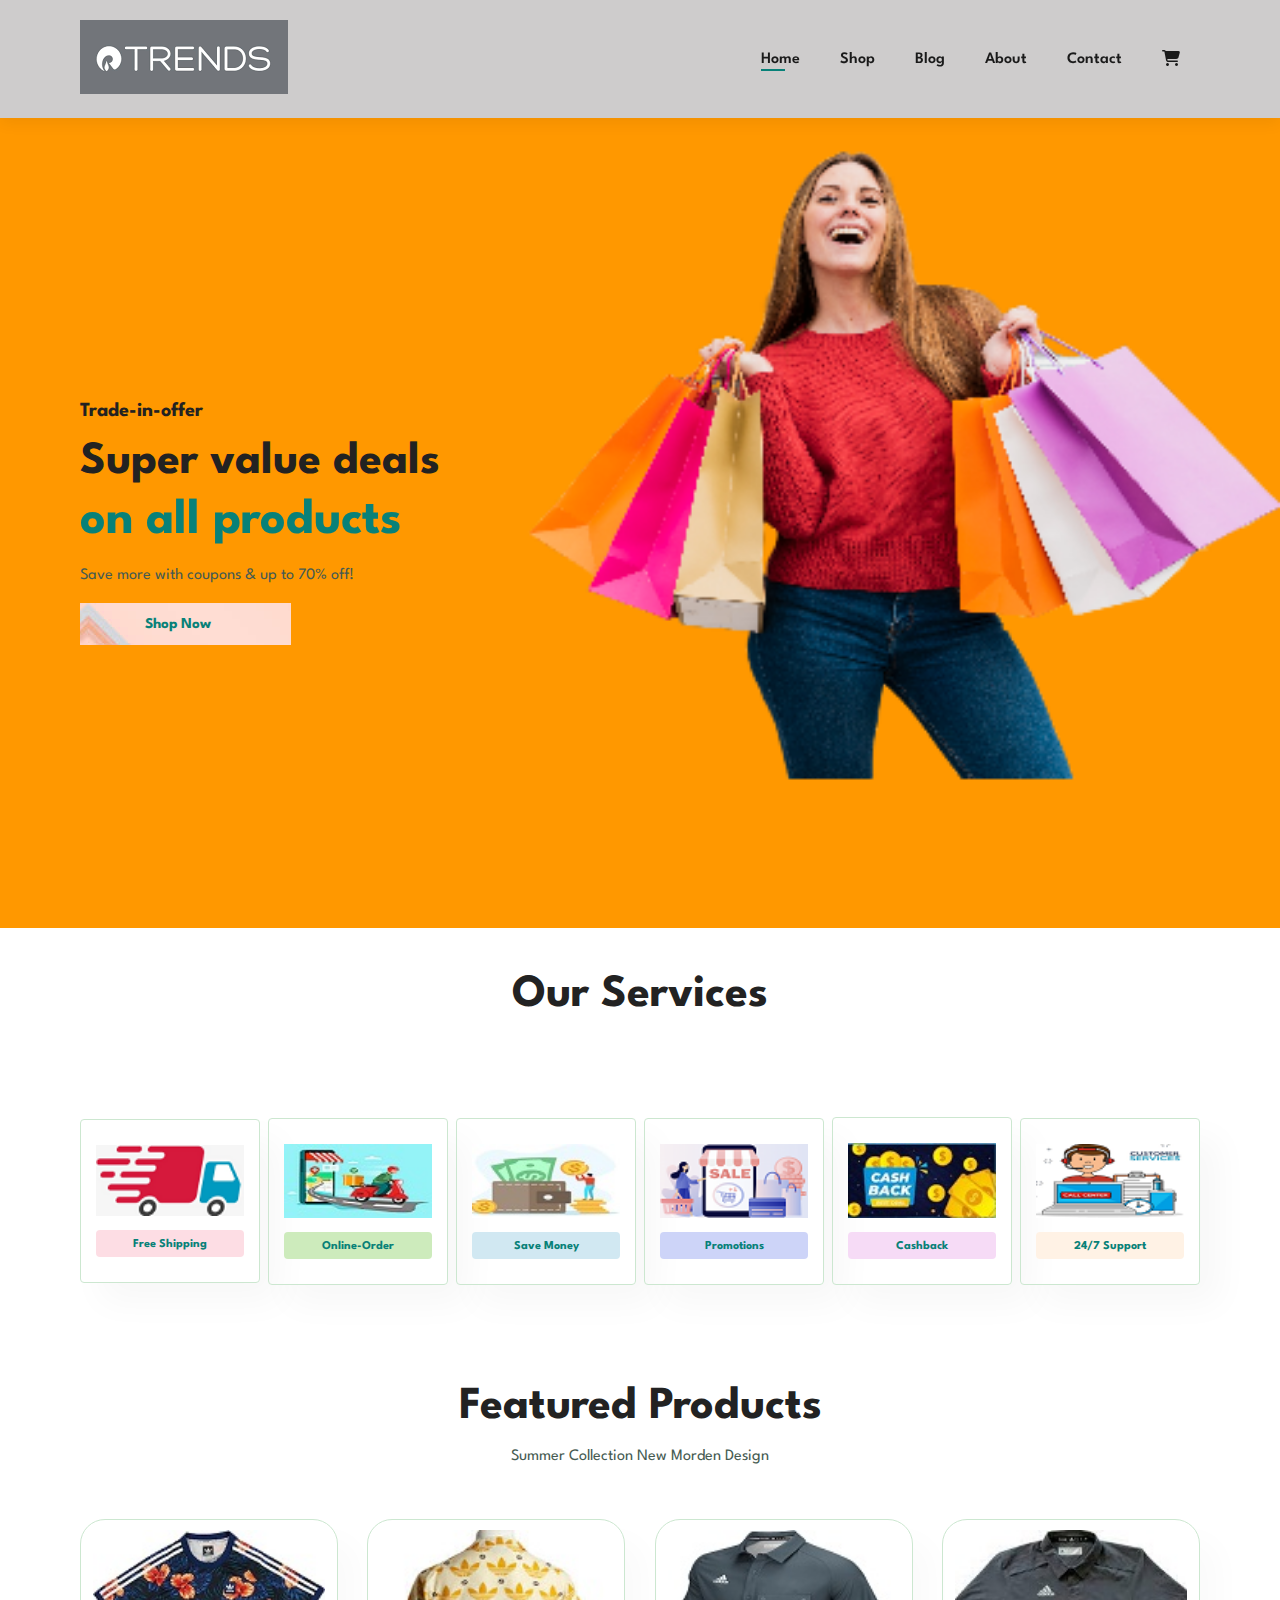
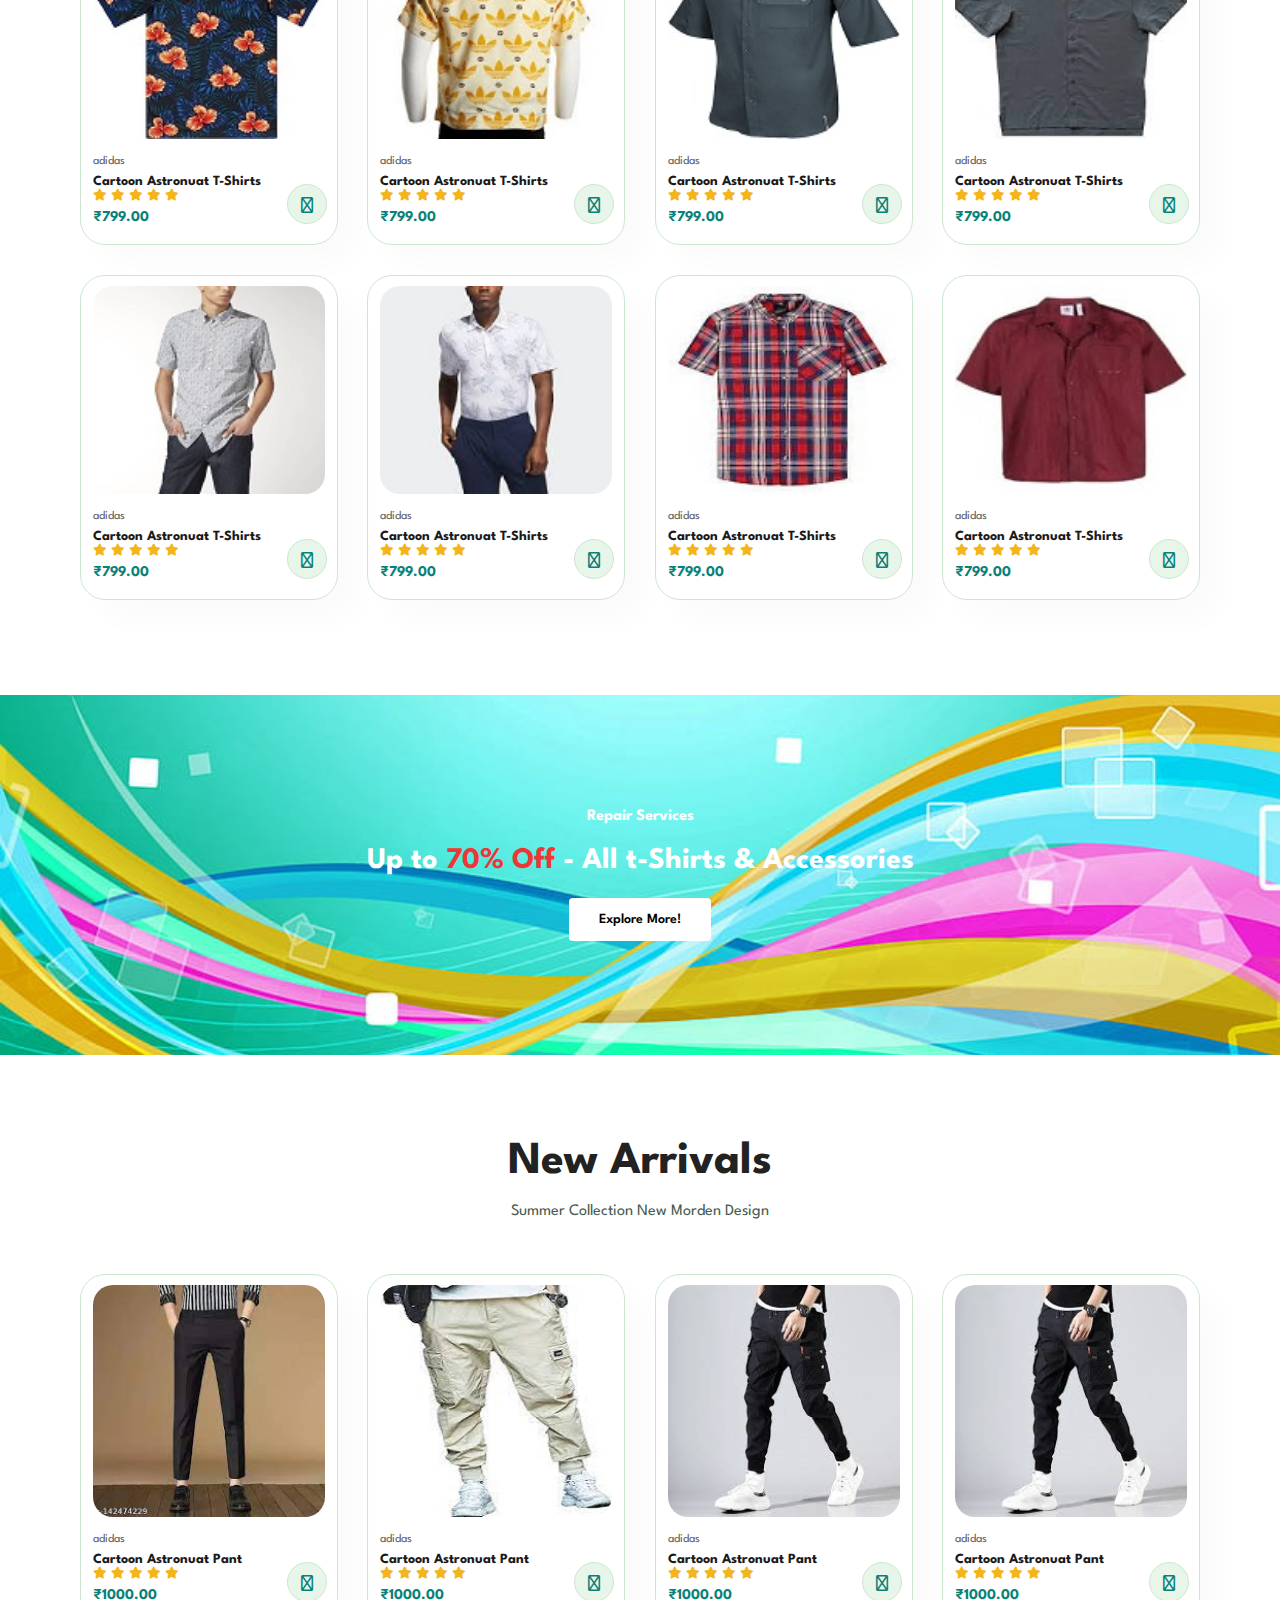
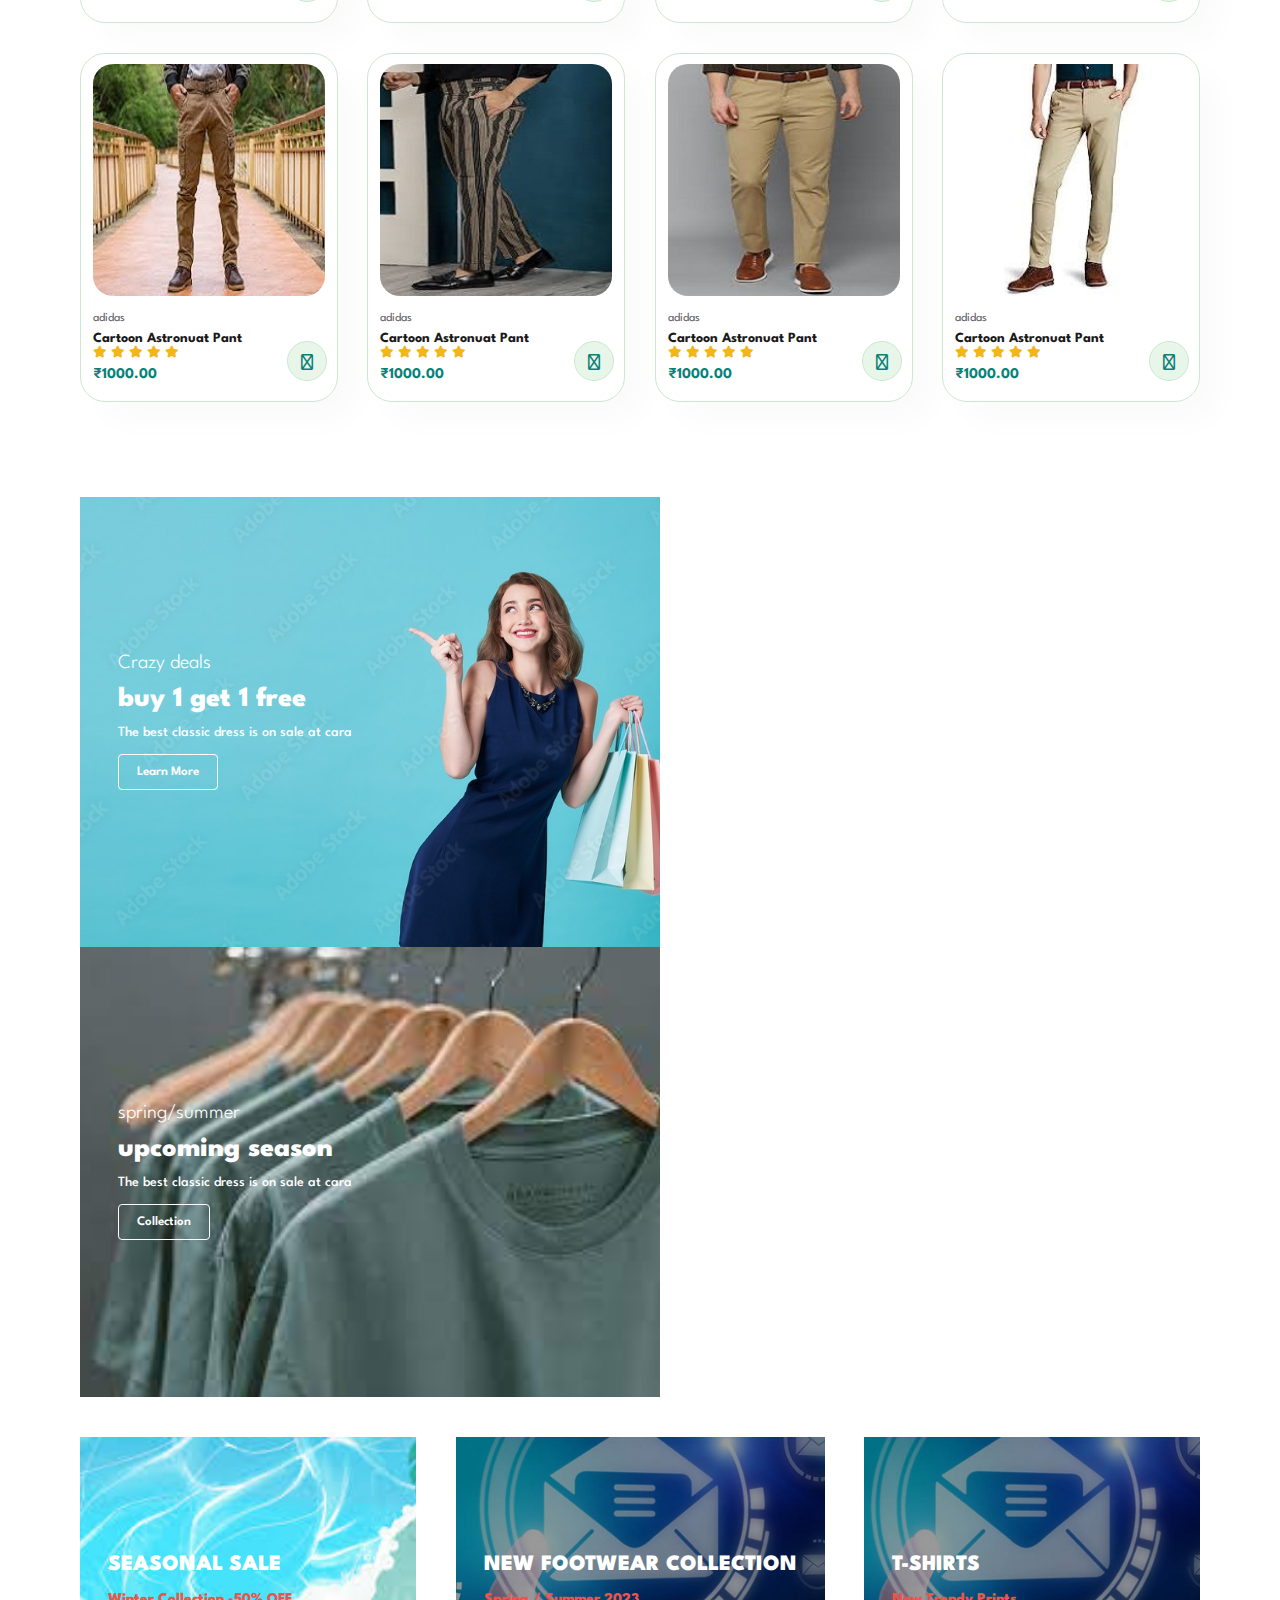
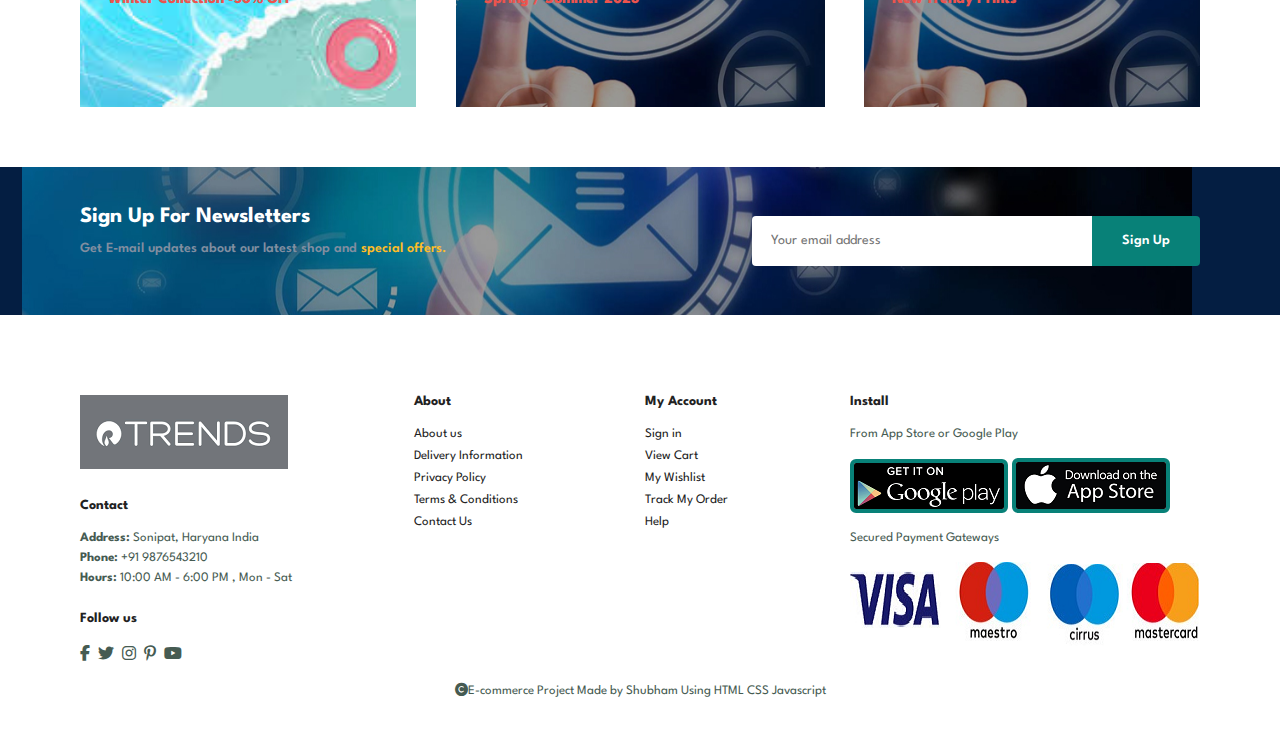
<file: index.html>
<!DOCTYPE html>
<html lang="en">
<head>
    <meta charset="UTF-8">
    <meta name="viewport" content="width=device-width, initial-scale=1.0">
    <title>Trends Home</title>
    <link rel="stylesheet" 
  href="https://cdnjs.cloudflare.com/ajax/libs/font-awesome/6.4.2/css/all.min.css" />
    <link rel="stylesheet" href="style.css">
    <link rel="Shortcut icon" type="image/jpg" href="image/favicon.png">
     
</head>
<body>
      
      <section id="header">
          <a href="#"><img src="image/Logo.png" class="logo" alt=""></a>

          <div>
            <ul id="navbar">
                 <li><a class="active" href="index.html">Home</a></li>
                 <li><a href="shop.html">Shop</a></li>
                 <li><a href="blog.html">Blog</a></li>
                 <li><a href="about.html">About</a></li>
                 <li><a href="contact.html">Contact</a></li>
                 <li ><a href="cart.html"><i class="fa-solid fa-cart-shopping fa-beat"></i></a></li>
                 <a href="#" id="close"><i class="fa-sharp fa-regular fa-xmark fa-xs"></i></a>
            </ul>
          </div>
          <div id="mobile">
            <a id="lg-bag" href="cart.html"><i class="fa-solid fa-cart-shopping fa-beat fa-2xl"></i></a>
            <i id="bar" class="fa-sharp fa-solid fa-outdent"></i>
          </div>
      </section>

      <section id="hero">
        <h4>Trade-in-offer</h4>
        <h2>Super value deals</h2>
        <h1>on all products</h1>
        <p>Save more with coupons & up to 70% off!</p>
        <button>Shop Now</button>
      </section>
      <section id="services" class="section-p1">
      <h2>Our Services</h2>
       </section>
      <section id="feature" class="section-p1">
        
          <div class="fe-box">
          <img src="image/Free-Shipping.png" alt="">
          <h6>Free Shipping</h6>
          </div>
          
          <div class="fe-box">
          <img src="image/Online-Order.jpg" alt="">
          <h6>Online-Order</h6>
          </div>

          <div class="fe-box">
          <img src="image/Save-Money.jpg" alt="">
          <h6>Save Money</h6>
          </div>
          
          <div class="fe-box">
          <img src="image/Promotion.png" alt="">
          <h6>Promotions</h6>
          </div>

          <div class="fe-box">
          <img src="image/Cashback.jpg" alt="">
          <h6>Cashback</h6>
          </div>

          <div class="fe-box">
            <img src="image/Support.png" alt="">
            <h6>24/7 Support</h6>
            </div>
      </section>

      <section id="product1" class="section-p1">
        <h2>Featured Products</h2>
        <p>Summer Collection New Morden Design</p>

        <div class="pro-container">
            <div class="pro">
                <a href="sproduct.html"><img src="image/T-Shirt1.jpg" alt=""></a>
                <div class="des">
                    <span>adidas</span>
                    <h5>Cartoon Astronuat T-Shirts</h5>
                    <div class="star">
                        <i class="fas fa-star"></i>
                        <i class="fas fa-star"></i>
                        <i class="fas fa-star"></i>
                        <i class="fas fa-star"></i>
                        <i class="fas fa-star"></i>
                    </div>
                    <h4>&#8377;799.00</h4>
                </div>
                <a href="cart.html"><i class="fa-sharp fa-regular fa-cart-shopping fa-beat cart"></i></a>
            </div>

            <div class="pro">
                <a href="sproduct.html"><img src="image/T-Shirt2.jpg" alt=""></a>
                <div class="des">
                    <span>adidas</span>
                    <h5>Cartoon Astronuat T-Shirts</h5>
                    <div class="star">
                        <i class="fas fa-star"></i>
                        <i class="fas fa-star"></i>
                        <i class="fas fa-star"></i>
                        <i class="fas fa-star"></i>
                        <i class="fas fa-star"></i>
                    </div>
                    <h4>&#8377;799.00</h4>
                </div>
                <a href="cart.html"><i class="fa-sharp fa-regular fa-cart-shopping fa-beat cart"></i></a>
            </div>
            <div class="pro">
                <a href="sproduct.html"><img src="image/T-Shirt3.jpg" alt=""></a>
                <div class="des">
                    <span>adidas</span>
                    <h5>Cartoon Astronuat T-Shirts</h5>
                    <div class="star">
                        <i class="fas fa-star"></i>
                        <i class="fas fa-star"></i>
                        <i class="fas fa-star"></i>
                        <i class="fas fa-star"></i>
                        <i class="fas fa-star"></i>
                    </div>
                    <h4>&#8377;799.00</h4>
                </div>
                <a href="cart.html"><i class="fa-sharp fa-regular fa-cart-shopping fa-beat cart"></i></a>
            </div>
            <div class="pro">
                <a href="sproduct.html"><img src="image/T-Shirt4.jpg" alt=""></a>
                <div class="des">
                    <span>adidas</span>
                    <h5>Cartoon Astronuat T-Shirts</h5>
                    <div class="star">
                        <i class="fas fa-star"></i>
                        <i class="fas fa-star"></i>
                        <i class="fas fa-star"></i>
                        <i class="fas fa-star"></i>
                        <i class="fas fa-star"></i>
                    </div>
                    <h4>&#8377;799.00</h4>
                </div>
                <a href="cart.html"><i class="fa-sharp fa-regular fa-cart-shopping fa-beat cart"></i></a>
            </div>
            <div class="pro">
                <a href="sproduct.html"><img src="image/T-Shirt5.jpg" alt=""></a>
                <div class="des">
                    <span>adidas</span>
                    <h5>Cartoon Astronuat T-Shirts</h5>
                    <div class="star">
                        <i class="fas fa-star"></i>
                        <i class="fas fa-star"></i>
                        <i class="fas fa-star"></i>
                        <i class="fas fa-star"></i>
                        <i class="fas fa-star"></i>
                    </div>
                    <h4>&#8377;799.00</h4>
                </div>
                <a href="cart.html"><i class="fa-sharp fa-regular fa-cart-shopping fa-beat cart"></i></a>
            </div>
            <div class="pro">
                <a href="sproduct.html"><img src="image/T-Shirt6.jpg" alt=""></a>
                <div class="des">
                    <span>adidas</span>
                    <h5>Cartoon Astronuat T-Shirts</h5>
                    <div class="star">
                        <i class="fas fa-star"></i>
                        <i class="fas fa-star"></i>
                        <i class="fas fa-star"></i>
                        <i class="fas fa-star"></i>
                        <i class="fas fa-star"></i>
                    </div>
                    <h4>&#8377;799.00</h4>
                </div>
                <a href="cart.html"><i class="fa-sharp fa-regular fa-cart-shopping fa-beat cart"></i></a>
            </div>
            <div class="pro">
                <a href="sproduct.html"><img src="image/T-Shirt7.jpg" alt=""></a>
                <div class="des">
                    <span>adidas</span>
                    <h5>Cartoon Astronuat T-Shirts</h5>
                    <div class="star">
                        <i class="fas fa-star"></i>
                        <i class="fas fa-star"></i>
                        <i class="fas fa-star"></i>
                        <i class="fas fa-star"></i>
                        <i class="fas fa-star"></i>
                    </div>
                    <h4>&#8377;799.00</h4>
                </div>
                <a href="cart.html"><i class="fa-sharp fa-regular fa-cart-shopping fa-beat cart"></i></a>
            </div>
            <div class="pro">
                <a href="sproduct.html"><img src="image/T-Shirt8.jpg" alt=""></a>
                <div class="des">
                    <span>adidas</span>
                    <h5>Cartoon Astronuat T-Shirts</h5>
                    <div class="star">
                        <i class="fas fa-star"></i>
                        <i class="fas fa-star"></i>
                        <i class="fas fa-star"></i>
                        <i class="fas fa-star"></i>
                        <i class="fas fa-star"></i>
                    </div>
                    <h4>&#8377;799.00</h4>
                </div>
                <a href="cart.html"><i class="fa-sharp fa-regular fa-cart-shopping fa-beat cart"></i></a>
            </div>
            
        </div>
      </section>

      <section id="banner" class="section-m1">
        <h4>Repair Services</h4>
        <h2>Up to <span>70% Off</span> - All t-Shirts & Accessories</h2>
        <button class="normal">Explore More!</button>
      </section>

      <section id="product1" class="section-p1">
        <h2>New Arrivals</h2>
        <p>Summer Collection New Morden Design</p>

        <div class="pro-container">
            <div class="pro">
                <a href="sproductPant.html"><img src="image/Pant1.jpg" alt=""></a>
                <div class="des">
                    <span>adidas</span>
                    <h5>Cartoon Astronuat Pant</h5>
                    <div class="star">
                        <i class="fas fa-star"></i>
                        <i class="fas fa-star"></i>
                        <i class="fas fa-star"></i>
                        <i class="fas fa-star"></i>
                        <i class="fas fa-star"></i>
                    </div>
                    <h4>&#8377;1000.00</h4>
                </div>
                <a href="sproductPant.html"><i class="fa-sharp fa-regular fa-cart-shopping fa-beat cart"></i></a>
            </div>

            <div class="pro">
                <a href="sproductPant.html"><img src="image/Pant2.jpg" alt=""></a>
                <div class="des">
                    <span>adidas</span>
                    <h5>Cartoon Astronuat Pant</h5>
                    <div class="star">
                        <i class="fas fa-star"></i>
                        <i class="fas fa-star"></i>
                        <i class="fas fa-star"></i>
                        <i class="fas fa-star"></i>
                        <i class="fas fa-star"></i>
                    </div>
                    <h4>&#8377;1000.00</h4>
                </div>
                <a href="sproductPant.html"><i class="fa-sharp fa-regular fa-cart-shopping fa-beat cart"></i></a>
            </div>
            <div class="pro">
                <a href="sproductPant.html"><img src="image/Pant3.jpg" alt=""></a>
                <div class="des">
                    <span>adidas</span>
                    <h5>Cartoon Astronuat Pant</h5>
                    <div class="star">
                        <i class="fas fa-star"></i>
                        <i class="fas fa-star"></i>
                        <i class="fas fa-star"></i>
                        <i class="fas fa-star"></i>
                        <i class="fas fa-star"></i>
                    </div>
                    <h4>&#8377;1000.00</h4>
                </div>
                <a href="sproductPant.html"><i class="fa-sharp fa-regular fa-cart-shopping fa-beat cart"></i></a>
            </div>
            <div class="pro">
                <a href="sproductPant.html"><img src="image/Pant3.jpg" alt=""></a>
                <div class="des">
                    <span>adidas</span>
                    <h5>Cartoon Astronuat Pant</h5>
                    <div class="star">
                        <i class="fas fa-star"></i>
                        <i class="fas fa-star"></i>
                        <i class="fas fa-star"></i>
                        <i class="fas fa-star"></i>
                        <i class="fas fa-star"></i>
                    </div>
                    <h4>&#8377;1000.00</h4>
                </div>
                <a href="sproductPant.html"><i class="fa-sharp fa-regular fa-cart-shopping fa-beat cart"></i></a>
            </div>
            <div class="pro">
                <a href="sproductPant.html"><img src="image/Pant4.jpg" alt=""></a>
                <div class="des">
                    <span>adidas</span>
                    <h5>Cartoon Astronuat Pant</h5>
                    <div class="star">
                        <i class="fas fa-star"></i>
                        <i class="fas fa-star"></i>
                        <i class="fas fa-star"></i>
                        <i class="fas fa-star"></i>
                        <i class="fas fa-star"></i>
                    </div>
                    <h4>&#8377;1000.00</h4>
                </div>
                <a href="sproductPant.html"><i class="fa-sharp fa-regular fa-cart-shopping fa-beat cart"></i></a>
            </div>
            <div class="pro">
                <a href="sproductPant.html"><img src="image/Pant5.jpg" alt=""></a>
                <div class="des">
                    <span>adidas</span>
                    <h5>Cartoon Astronuat Pant</h5>
                    <div class="star">
                        <i class="fas fa-star"></i>
                        <i class="fas fa-star"></i>
                        <i class="fas fa-star"></i>
                        <i class="fas fa-star"></i>
                        <i class="fas fa-star"></i>
                    </div>
                    <h4>&#8377;1000.00</h4>
                </div>
                <a href="sproductPant.html"><i class="fa-sharp fa-regular fa-cart-shopping fa-beat cart"></i></a>
            </div>
            <div class="pro">
                <a href="sproductPant.html"><img src="image/Pant6.jpg" alt=""></a>
                <div class="des">
                    <span>adidas</span>
                    <h5>Cartoon Astronuat Pant</h5>
                    <div class="star">
                        <i class="fas fa-star"></i>
                        <i class="fas fa-star"></i>
                        <i class="fas fa-star"></i>
                        <i class="fas fa-star"></i>
                        <i class="fas fa-star"></i>
                    </div>
                    <h4>&#8377;1000.00</h4>
                </div>
                <a href="sproductPant.html"><i class="fa-sharp fa-regular fa-cart-shopping fa-beat cart"></i></a>
            </div>
            <div class="pro">
                <a href="sproductPant.html"><img src="image/Pant7.jpg" alt=""></a>
                <div class="des">
                    <span>adidas</span>
                    <h5>Cartoon Astronuat Pant</h5>
                    <div class="star">
                        <i class="fas fa-star"></i>
                        <i class="fas fa-star"></i>
                        <i class="fas fa-star"></i>
                        <i class="fas fa-star"></i>
                        <i class="fas fa-star"></i>
                    </div>
                    <h4>&#8377;1000.00</h4>
                </div>
                <a href="sproductPant.html"><i class="fa-sharp fa-regular fa-cart-shopping fa-beat cart"></i></a>
            </div>
            
        </div>
      </section>

      <section id="sm-banner" class="section-p1">
        <div class="banner-box">
            <h4>Crazy deals</h4>
            <h2>buy 1 get 1 free</h2>
            <span>The best classic dress is on sale at cara</span>
            <button class="white">Learn More</button>
        </div>
        <div class="banner-box banner-box2">
            <h4>spring/summer</h4>
            <h2>upcoming season</h2>
            <span>The best classic dress is on sale at cara</span>
            <button class="white">Collection</button>
        </div>
      </section>

      <section id="banner3">
        <div class="banner-box">
            
            <h2>SEASONAL SALE</h2>
            <h3>Winter Collection -50% OFF</h3>
        </div>

        <div class="banner-box banner-box2">
            
            <h2>NEW FOOTWEAR COLLECTION</h2>
            <h3>Spring / Summer 2023</h3>
        </div>

        <div class="banner-box banner-box3">
            
            <h2>T-SHIRTS</h2>
            <h3>New Trendy Prints</h3>
        </div>
      </section>

      <section id="newsletter" class="section-p1 section-m1" >
        <div class="newstext">
            <h4>Sign Up For Newsletters</h4>
            <p>Get E-mail updates about our latest shop and <span>special offers.</span></p>
        </div>
        <div class="form">
            <input type="text" placeholder="Your email address">
            <button class="normal">Sign Up</button>
  
        </div>
      </section>


      <footer class="section-p1">
        <div class="col">
            <img class="logo" src="image/Logo.png">
            <h4>Contact</h4>
            <p><Strong>Address:</Strong> Sonipat, Haryana India</p>
            <p><strong>Phone:</strong> +91 9876543210</p>
            <p><strong>Hours:</strong> 10:00 AM - 6:00 PM , Mon - Sat</p>
           <div class="follow">
            <h4>Follow us</h4>
            <div class="icon">
                <i class="fab fa-facebook-f"></i>
                <i class="fab fa-twitter"></i>
                <i class="fab fa-instagram"></i>
                <i class="fab fa-pinterest-p"></i>
                <i class="fab fa-youtube"></i>
            </div>
           </div>
        </div>
        <div class="col">
            <h4>About</h4>
            <a href="#">About us</a>
            <a href="#">Delivery Information</a>
            <a href="#">Privacy Policy</a>
            <a href="#">Terms & Conditions</a>
            <a href="#">Contact Us</a>
        </div>

        <div class="col">
            <h4>My Account</h4>
            <a href="#">Sign in</a>
            <a href="#">View Cart</a>
            <a href="#">My Wishlist</a>
            <a href="#">Track My Order</a>
            <a href="#">Help</a>
        </div>

        <div class="col install">
            <h4>Install</h4>
            <p>From App Store or Google Play</p>
            <div class="row">
                <img src="image/Playstore.png" alt="" >
                <img src="image/Appstore.png" alt="">
                
            </div>
            <p>Secured Payment Gateways</p>
            <img src="image/Payment.png" alt="">
        </div>

        <div class="copyright">
            <p><i class="fa fa-copyright"></i>E-commerce Project Made by Shubham Using HTML CSS Javascript</p>
        </div>
      </footer>
    <script src="script.js"></script>
</body>
</html>
</file>
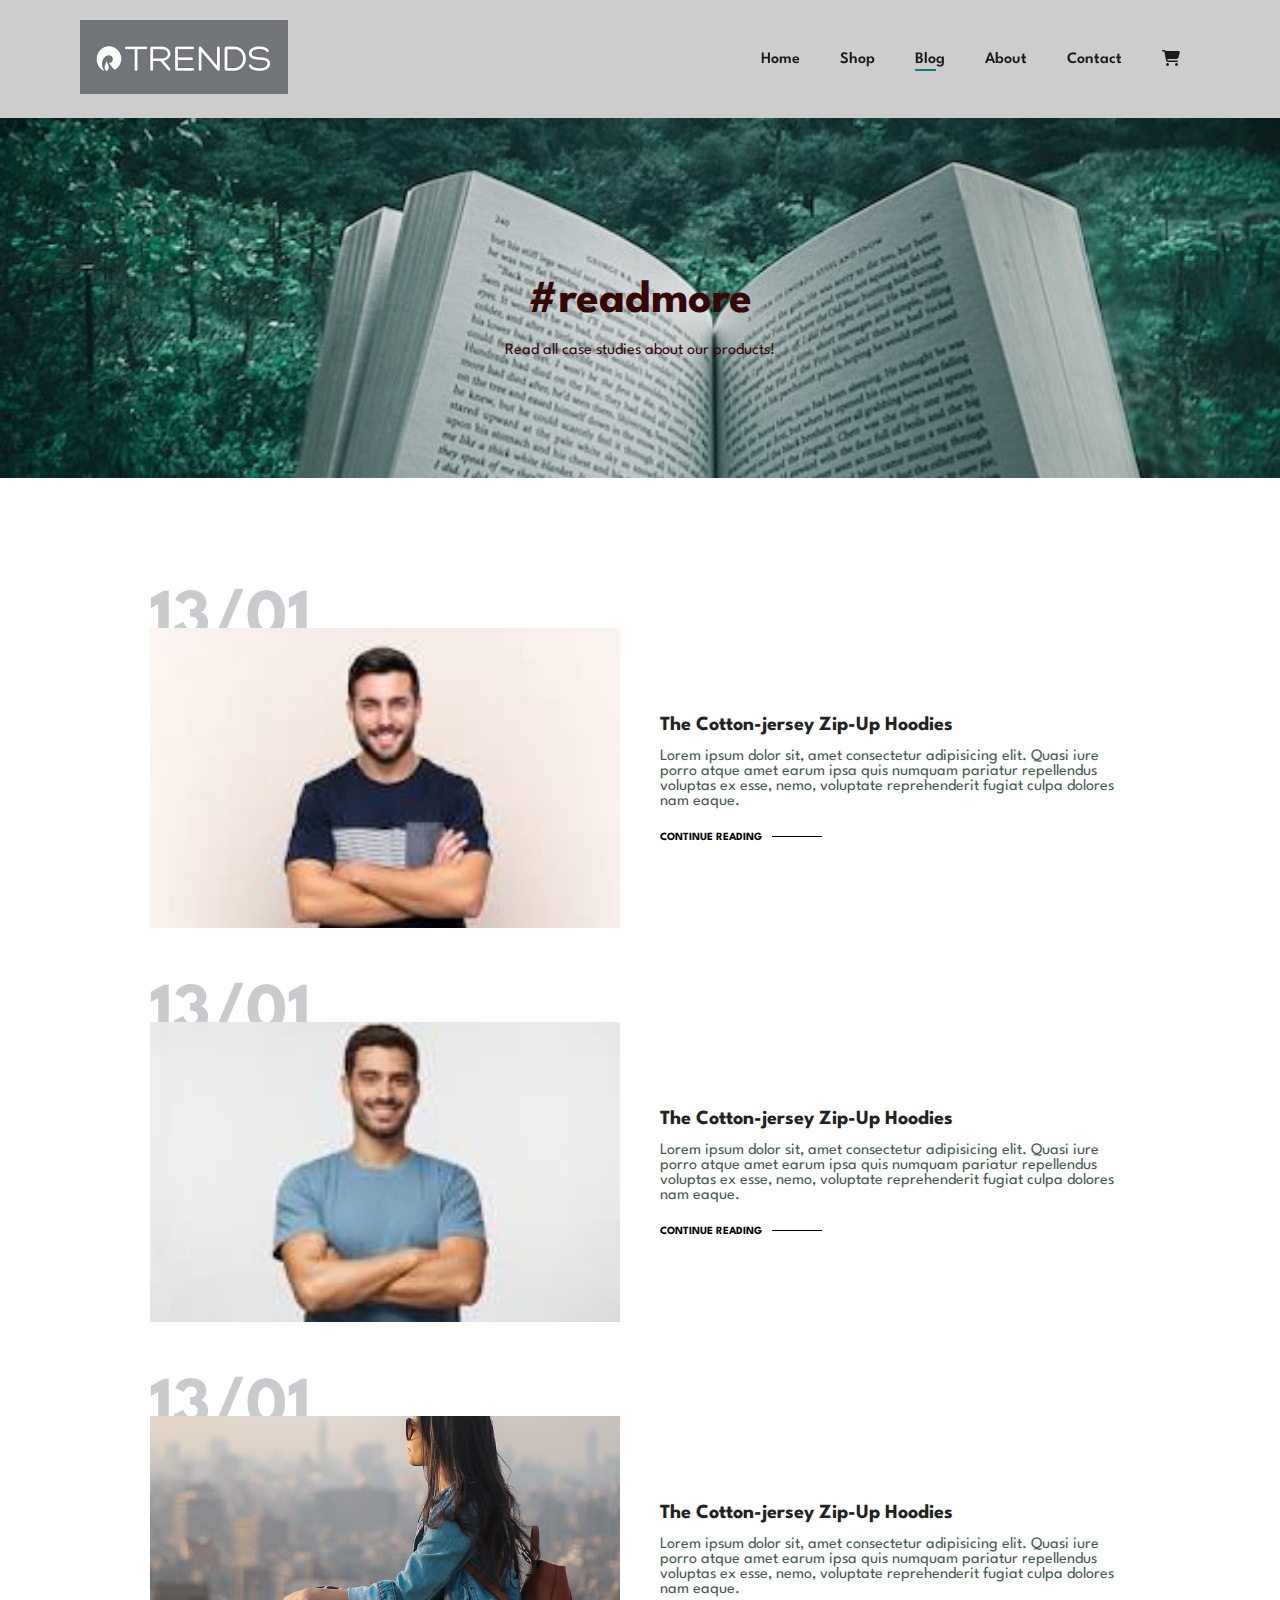
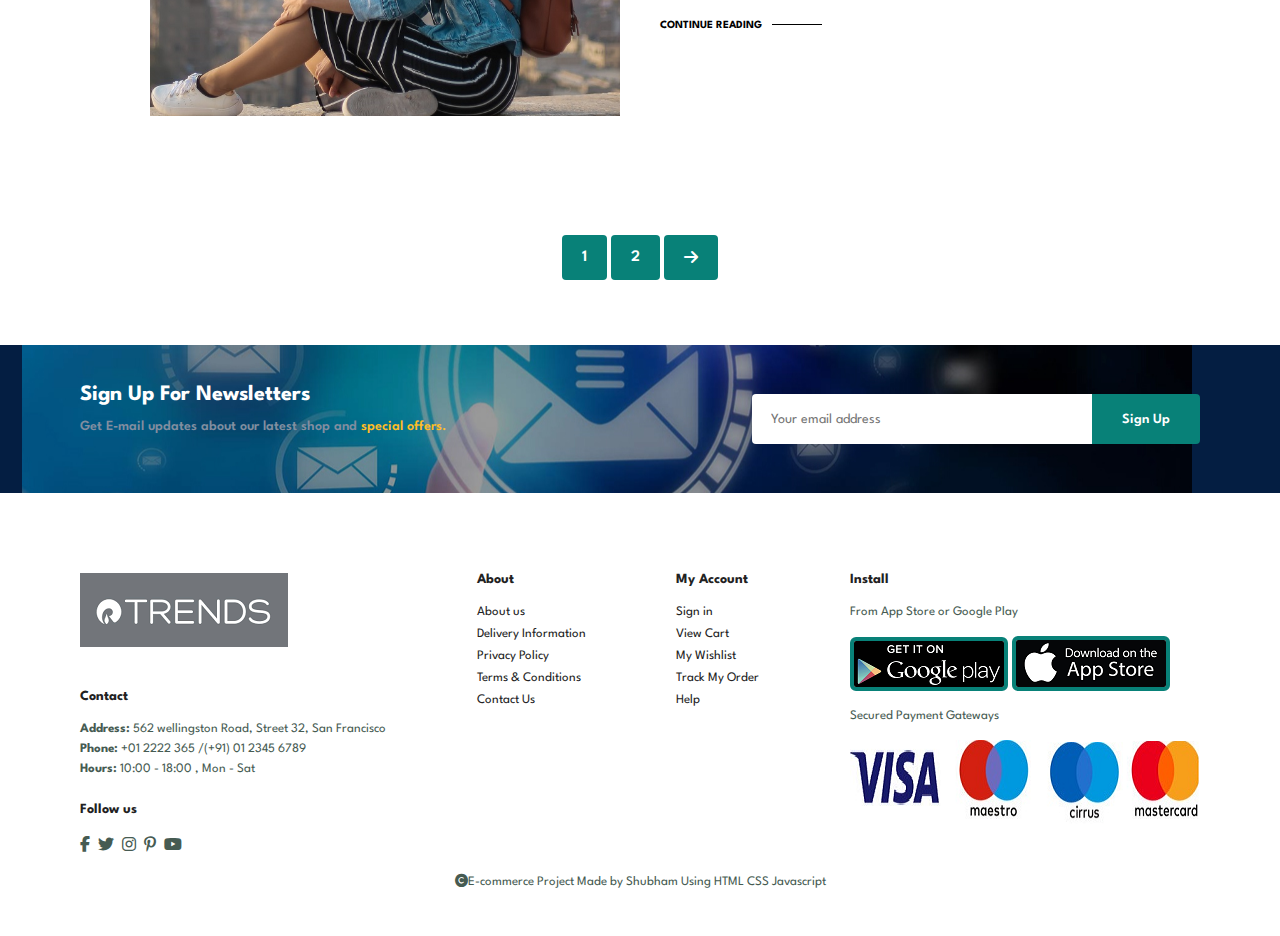
<file: blog.html>
<!DOCTYPE html>
<html lang="en">
<head>
    <meta charset="UTF-8">
    <meta name="viewport" content="width=device-width, initial-scale=1.0">
    <title>Trends Blog</title>
    <link rel="stylesheet" 
  href="https://cdnjs.cloudflare.com/ajax/libs/font-awesome/6.4.2/css/all.min.css" />
    <link rel="stylesheet" href="style.css">
    <link rel="Shortcut icon" type="image/jpg" href="image/favicon.png">
</head>
<body>
      
      <section id="header">
        <a href="#"><img src="image/Logo.png" class="logo" alt=""></a>

          <div>
            <ul id="navbar">
                 <li><a  href="index.html">Home</a></li>
                 <li><a href="shop.html">Shop</a></li>
                 <li><a class="active" href="blog.html">Blog</a></li>
                 <li><a href="about.html">About</a></li>
                 <li><a href="contact.html">Contact</a></li>
                 <li ><a href="cart.html"><i class="fa-solid fa-cart-shopping fa-beat"></i></a></li>
                 <a href="#" id="close"><i class="fa-sharp fa-regular fa-xmark fa-xs"></i></a>
            </ul>
          </div>
          <div id="mobile">
            <a id="lg-bag" href="cart.html"><i class="fa-solid fa-cart-shopping fa-beat fa-2xl"></i></a>
            <i id="bar" class="fa-sharp fa-solid fa-outdent"></i>
          </div>
      </section>

      <section id="page-header" class="blog-header">
        <h2>#readmore</h2>
        <p>Read all case studies about our products!</p>
        
      </section>
      
       <section id="blog">
         <div class="blog-box">
             <div class="blog-img">
                <img src="image/People2.jpg" alt="">
             </div>
             <div class="blog-details">
                <h4>The Cotton-jersey Zip-Up Hoodies</h4>
                <p>Lorem ipsum dolor sit, amet consectetur adipisicing elit. Quasi iure porro atque amet earum ipsa quis numquam pariatur repellendus voluptas ex esse, nemo, voluptate reprehenderit fugiat culpa dolores nam eaque.</p>
                <a href="#">CONTINUE READING</a>
             </div>
             <h1>13/01</h1>
         </div>

         <div class="blog-box">
            <div class="blog-img">
               <img src="image/People3.jpg" alt="">
            </div>
            <div class="blog-details">
               <h4>The Cotton-jersey Zip-Up Hoodies</h4>
               <p>Lorem ipsum dolor sit, amet consectetur adipisicing elit. Quasi iure porro atque amet earum ipsa quis numquam pariatur repellendus voluptas ex esse, nemo, voluptate reprehenderit fugiat culpa dolores nam eaque.</p>
               <a href="#">CONTINUE READING</a>
            </div>
            <h1>13/01</h1>
        </div>

        <div class="blog-box">
            <div class="blog-img">
               <img src="image/blog2.jpg" alt="">
            </div>
            <div class="blog-details">
               <h4>The Cotton-jersey Zip-Up Hoodies</h4>
               <p>Lorem ipsum dolor sit, amet consectetur adipisicing elit. Quasi iure porro atque amet earum ipsa quis numquam pariatur repellendus voluptas ex esse, nemo, voluptate reprehenderit fugiat culpa dolores nam eaque.</p>
               <a href="#">CONTINUE READING</a>
            </div>
            <h1>13/01</h1>
        </div>
       </section>
     
      <section id="pagination" class="section-p1">
         <a href="#">1</a>
         <a href="#">2</a>
         <a href="#"><i class="fa-solid fa-arrow-right fa-xl"></i></a>

      </section>
      

      <section id="newsletter" class="section-p1 section-m1" >
        <div class="newstext">
            <h4>Sign Up For Newsletters</h4>
            <p>Get E-mail updates about our latest shop and <span>special offers.</span></p>
        </div>
        <div class="form">
            <input type="text" placeholder="Your email address">
            <button class="normal">Sign Up</button>
  
        </div>
      </section>


      <footer class="section-p1">
        <div class="col">
            <a href="#"><img src="image/Logo.png" class="logo" alt=""></a>
            <h4>Contact</h4>
            <p><Strong>Address:</Strong> 562 wellingston Road, Street 32, San Francisco</p>
            <p><strong>Phone:</strong> +01 2222 365 /(+91) 01 2345 6789</p>
            <p><strong>Hours:</strong> 10:00 - 18:00 , Mon - Sat</p>
           <div class="follow">
            <h4>Follow us</h4>
            <div class="icon">
                <i class="fab fa-facebook-f"></i>
                <i class="fab fa-twitter"></i>
                <i class="fab fa-instagram"></i>
                <i class="fab fa-pinterest-p"></i>
                <i class="fab fa-youtube"></i>
            </div>
           </div>
        </div>
        <div class="col">
            <h4>About</h4>
            <a href="#">About us</a>
            <a href="#">Delivery Information</a>
            <a href="#">Privacy Policy</a>
            <a href="#">Terms & Conditions</a>
            <a href="#">Contact Us</a>
        </div>

        <div class="col">
            <h4>My Account</h4>
            <a href="#">Sign in</a>
            <a href="#">View Cart</a>
            <a href="#">My Wishlist</a>
            <a href="#">Track My Order</a>
            <a href="#">Help</a>
        </div>

        <div class="col install">
            <h4>Install</h4>
            <p>From App Store or Google Play</p>
            <div class="row">
                <img src="image/Playstore.png" alt="" >
                <img src="image/Appstore.png" alt="">
                
            </div>
            <p>Secured Payment Gateways</p>
            <img src="image/Payment.png" alt="">
        </div>

        <div class="copyright">
            <p><i class="fa fa-copyright"></i>E-commerce Project Made by Shubham Using HTML CSS Javascript</p>
        </div>
      </footer>
    <script src="script.js"></script>
</body>
</html>
</file>
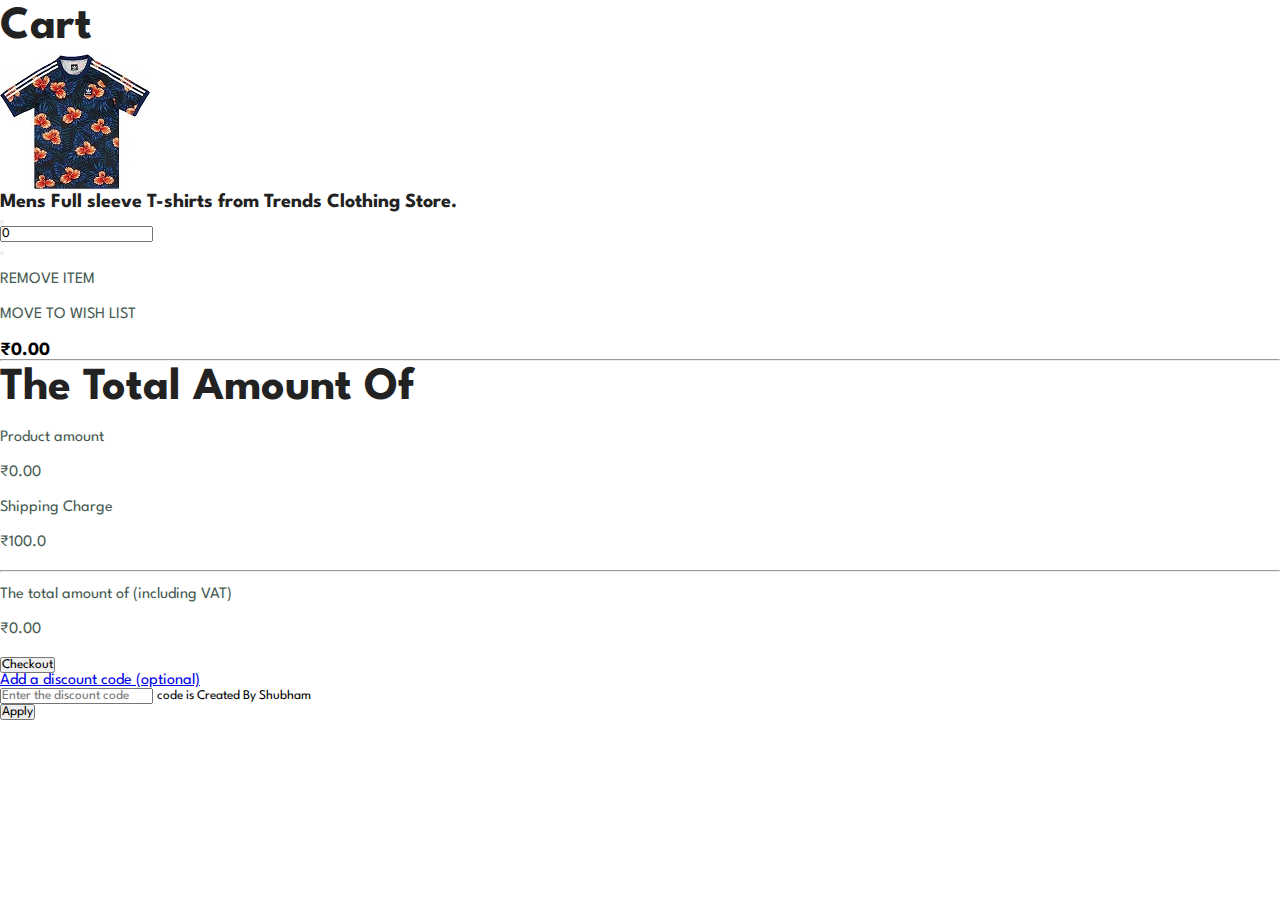
<file: cart.html>
<!DOCTYPE html>
<html lang="en">
<head>
<!-- Required meta tags -->
<meta charset="utf-8">
<meta name="viewport" content="width=device-width, initial-scale=1">
<!-- Bootstrap CSS -->
<link rel="stylesheet" href="https://stackpath.bootstrapcdn.com/bootstrap/5.0.0-alpha1/css/bootstrap.min.css" integrity="sha384-r4NyP46KrjDleawBgD5tp8Y7UzmLA05oM1iAEQ17CSuDqnUK2+k9luXQOfXJCJ4I" crossorigin="anonymous">
<link rel="stylesheet" href="https://cdnjs.cloudflare.com/ajax/libs/font-awesome/5.10.0/css/all.min.css" integrity="sha512-PgQMlq+nqFLV4ylk1gwUOgm6CtIIXkKwaIHp/PAIWHzig/lKZSEGKEysh0TCVbHJXCLN7WetD8TFecIky75ZfQ==" crossorigin="anonymous" />
<link rel="stylesheet" href="style.css">
<link rel="Shortcut icon" type="image/jpg" href="image/favicon.png">


<title>Trends Cart</title>
</head>


<body class="bg-light">
<div class="container-fluid">
<div class="row">
<div class="col-md-10 col-11 mx-auto">
<div class="row mt-5 gx-3">
<!-- left side div -->
<div class="col-md-12 col-lg-8 col-11 mx-auto main_cart mb-lg-0 mb-5 shadow">
<div class="card p-4">
<h2 class="py-4 font-weight-bold">Cart</h2>
<div class="row">
<!-- cart images div -->
<div class="col-md-5 col-11 mx-auto bg-light d-flex justify-content-center align-items-center shadow product_img">
<img src="image/T-Shirt1.jpg" class="img-fluid" alt="cart img">
</div>




<!-- cart product details -->
<div class="col-md-7 col-11 mx-auto px-4 mt-2">
<div class="row">
<!-- product name  -->
<div class="col-11 card-title">
<h4 class="mb-4 product_name">Mens Full sleeve T-shirts from Trends Clothing Store.</h4>


<!--<p class="mb-3">SIZE: M</p>-->
</div>
<!-- quantity inc dec -->

<div class="col-11 mx-5">
<ul class="pagination justify-content-end set_quantity">
<li class="page-item mx-auto">
<button class="page-link " onclick="decreaseNumber('textbox','itemval')">
<i class="fas fa-minus"></i> </button>
</li>
<li class="page-item"><input type="text" name="" class="page-link" value="0" id="textbox" >
</li>
<li class="page-item">
<button class="page-link" onclick="increaseNumber('textbox','itemval')"> <i class="fas fa-plus"></i></button>
</li>
</ul>


</div>
</div>
<!-- //remover move and price -->
<div class="row">
<div class="col-11 d-flex justify-content-between remove_wish">
<p><i class="fas fa-trash-alt"></i> REMOVE ITEM</p>
<p><i class="fas fa-heart"></i>MOVE TO WISH LIST </p>
</div>
<div class="col-4 d-flex justify-content-end price_money">
<h3>&#8377;<span id="itemval">0.00 </span></h3>
</div>
</div>
</div>
</div>
</div>
<hr/>

</div>
<!-- right side div -->
<div class="col-md-12 col-lg-4 col-11 mx-auto mt-lg-0 mt-md-5">
<div class="right_side p-3 shadow bg-white">
<h2 class="product_name mb-5">The Total Amount Of</h2>
<div class="price_indiv d-flex justify-content-between">
<p>Product amount</p>
<p>&#8377;<span id="product_total_amt">0.00</span></p>
</div>
<div class="price_indiv d-flex justify-content-between">
<p>Shipping Charge</p>
<p>&#8377;<span id="shipping_charge">100.0</span></p>
</div>
<hr />
<div class="total-amt d-flex justify-content-between font-weight-bold">
<p>The total amount of (including VAT)</p>
<p>&#8377;<span id="total_cart_amt">0.00</span></p>
</div>
<a href="index.html"><button class="btn btn-primary text-uppercase">Checkout</button></a>
</div>
<!-- discount code part -->
<div class="discount_code mt-3 shadow">
<div class="card">
<div class="card-body">
<a class="d-flex justify-content-between" data-toggle="collapse" href="#collapseExample" aria-expanded="false" aria-controls="collapseExample">
Add a discount code (optional)
<span><i class="fas fa-chevron-down pt-1"></i></span>
</a>
<div class="collapse" id="collapseExample">
<div class="mt-3">
<input type="text" name="" id="discount_code1" class="form-control font-weight-bold" placeholder="Enter the discount code">
<small id="error_trw" class="text-dark mt-3">code is Created By Shubham</small>
</div>
<button class="btn btn-primary btn-sm mt-3" onclick="discount_code()">Apply</button>
</div>
</div>
</div>
</div>




<!-- discount code ends -->


<!-- Optional JavaScript -->
<!-- Popper.js first, then Bootstrap JS -->
<script src="https://cdn.jsdelivr.net/npm/popper.js@1.16.0/dist/umd/popper.min.js" integrity="sha384-Q6E9RHvbIyZFJoft+2mJbHaEWldlvI9IOYy5n3zV9zzTtmI3UksdQRVvoxMfooAo" crossorigin="anonymous"></script>
<script src="https://stackpath.bootstrapcdn.com/bootstrap/5.0.0-alpha1/js/bootstrap.min.js" integrity="sha384-oesi62hOLfzrys4LxRF63OJCXdXDipiYWBnvTl9Y9/TRlw5xlKIEHpNyvvDShgf/" crossorigin="anonymous"></script>

<script type="text/javascript">

var product_total_amt = document.getElementById('product_total_amt');
var shipping_charge = document.getElementById('shipping_charge');
var total_cart_amt = document.getElementById('total_cart_amt');
var discountCode = document.getElementById('discount_code1');
const decreaseNumber = (incdec, itemprice) => {
var itemval = document.getElementById(incdec);
var itemprice = document.getElementById(itemprice);
console.log( itemprice.innerHTML);
// console.log(itemval.value);
if(itemval.value <= 0){
itemval.value = 0;
alert('Negative quantity not allowed');
}else{
itemval.value = parseInt(itemval.value) - 1;
itemval.style.background = '#fff';
itemval.style.color = '#000';
itemprice.innerHTML  = parseInt(itemprice.innerHTML) - 799;
product_total_amt.innerHTML  = parseInt(product_total_amt.innerHTML) - 799;
total_cart_amt.innerHTML  = parseInt(product_total_amt.innerHTML) + parseInt(shipping_charge.innerHTML);
}
}
const increaseNumber = (incdec, itemprice) => {
var itemval = document.getElementById(incdec);
var itemprice = document.getElementById(itemprice);
// console.log(itemval.value);
if(itemval.value >= 5){
itemval.value = 5;
alert('max 5 allowed');
itemval.style.background = 'red';
itemval.style.color = '#fff';
}else{
itemval.value = parseInt(itemval.value) + 1;
itemprice.innerHTML  = parseInt(itemprice.innerHTML ) + 799;
product_total_amt.innerHTML  = parseInt(product_total_amt.innerHTML) + 799;
total_cart_amt.innerHTML  = parseInt(product_total_amt.innerHTML) + parseInt(shipping_charge.innerHTML);
}
}
const  discount_code = () => {
let totalamtcurr = parseInt(total_cart_amt.innerHTML);
let error_trw = document.getElementById('error_trw');
if(discountCode.value === 'Created By Shubham'){
let newtotalamt = totalamtcurr - 100;
total_cart_amt.innerHTML = newtotalamt;
error_trw.innerHTML = "Hurray! code is valid You win 100 &#8377; discount";
}else{
error_trw.innerHTML = "Try Again! Valid code is Created By Shubham";
}
}
</script>



</body>
</html>
</file>
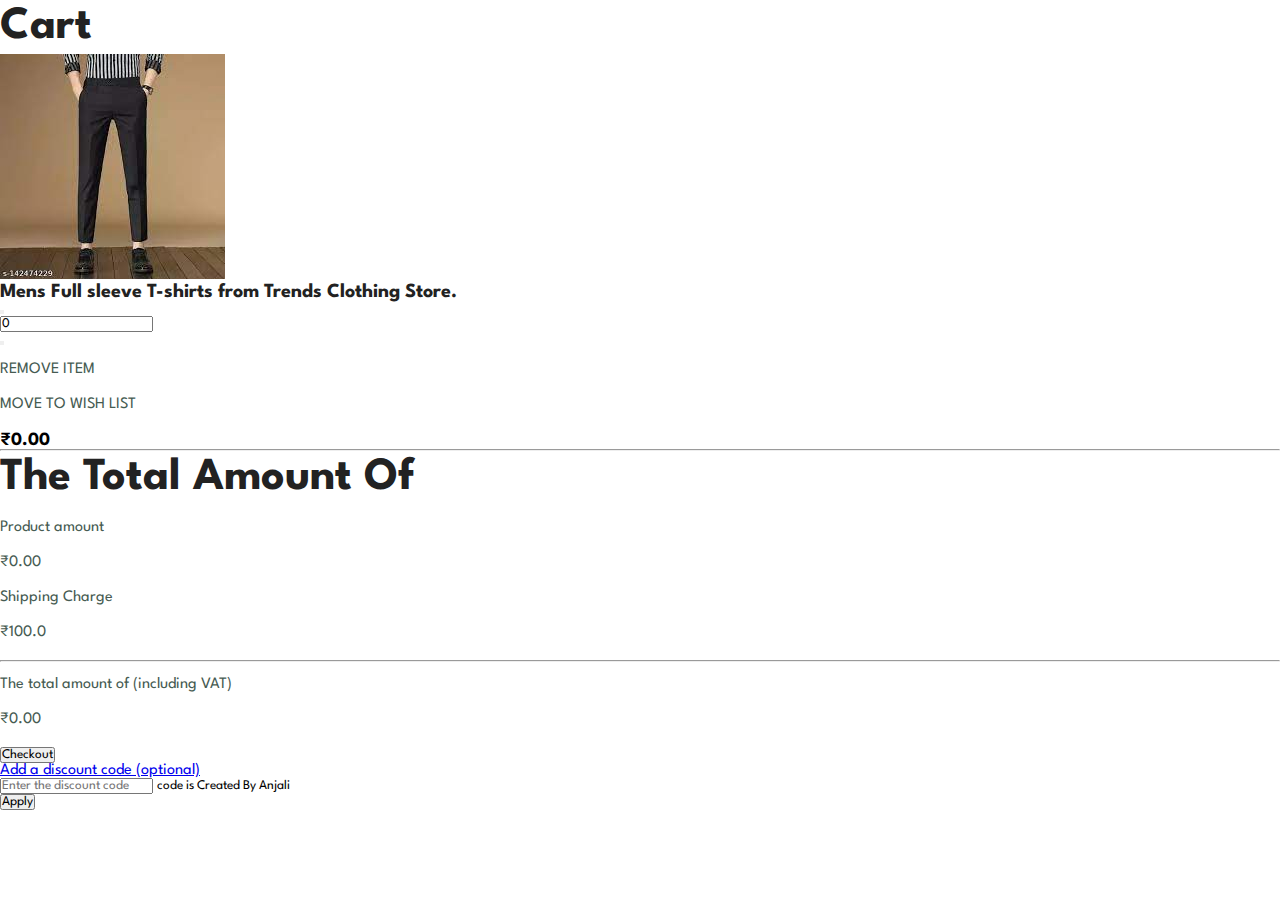
<file: cartPant.html>
<!DOCTYPE html>
<html lang="en">
<head>
<!-- Required meta tags -->
<meta charset="utf-8">
<meta name="viewport" content="width=device-width, initial-scale=1">
<!-- Bootstrap CSS -->
<link rel="stylesheet" href="https://stackpath.bootstrapcdn.com/bootstrap/5.0.0-alpha1/css/bootstrap.min.css" integrity="sha384-r4NyP46KrjDleawBgD5tp8Y7UzmLA05oM1iAEQ17CSuDqnUK2+k9luXQOfXJCJ4I" crossorigin="anonymous">
<link rel="stylesheet" href="https://cdnjs.cloudflare.com/ajax/libs/font-awesome/5.10.0/css/all.min.css" integrity="sha512-PgQMlq+nqFLV4ylk1gwUOgm6CtIIXkKwaIHp/PAIWHzig/lKZSEGKEysh0TCVbHJXCLN7WetD8TFecIky75ZfQ==" crossorigin="anonymous" />
<link rel="stylesheet" href="style.css">
<link rel="Shortcut icon" type="image/jpg" href="image/favicon.png">

<title>Trends Cart</title>
</head>


<body class="bg-light">
<div class="container-fluid">
<div class="row">
<div class="col-md-10 col-11 mx-auto">
<div class="row mt-5 gx-3">
<!-- left side div -->
<div class="col-md-12 col-lg-8 col-11 mx-auto main_cart mb-lg-0 mb-5 shadow">
<div class="card p-4">
<h2 class="py-4 font-weight-bold">Cart</h2>
<div class="row">
<!-- cart images div -->
<div class="col-md-5 col-11 mx-auto bg-light d-flex justify-content-center align-items-center shadow product_img">
<img src="image/Pant1.jpg" class="img-fluid" alt="cart img">
</div>




<!-- cart product details -->
<div class="col-md-7 col-11 mx-auto px-4 mt-2">
<div class="row">
<!-- product name  -->
<div class="col-11 card-title">
<h4 class="mb-4 product_name">Mens Full sleeve T-shirts from Trends Clothing Store.</h4>


<!--<p class="mb-3">SIZE: M</p>-->
</div>
<!-- quantity inc dec -->

<div class="col-11 mx-5">
<ul class="pagination justify-content-end set_quantity">
<li class="page-item mx-auto">
<button class="page-link " onclick="decreaseNumber('textbox','itemval')">
<i class="fas fa-minus"></i> </button>
</li>
<li class="page-item"><input type="text" name="" class="page-link" value="0" id="textbox" >
</li>
<li class="page-item">
<button class="page-link" onclick="increaseNumber('textbox','itemval')"> <i class="fas fa-plus"></i></button>
</li>
</ul>


</div>
</div>
<!-- //remover move and price -->
<div class="row">
<div class="col-11 d-flex justify-content-between remove_wish">
<p><i class="fas fa-trash-alt"></i> REMOVE ITEM</p>
<p><i class="fas fa-heart"></i>MOVE TO WISH LIST </p>
</div>
<div class="col-4 d-flex justify-content-end price_money">
<h3>&#8377;<span id="itemval">0.00 </span></h3>
</div>
</div>
</div>
</div>
</div>
<hr/>

</div>
<!-- right side div -->
<div class="col-md-12 col-lg-4 col-11 mx-auto mt-lg-0 mt-md-5">
<div class="right_side p-3 shadow bg-white">
<h2 class="product_name mb-5">The Total Amount Of</h2>
<div class="price_indiv d-flex justify-content-between">
<p>Product amount</p>
<p>&#8377;<span id="product_total_amt">0.00</span></p>
</div>
<div class="price_indiv d-flex justify-content-between">
<p>Shipping Charge</p>
<p>&#8377;<span id="shipping_charge">100.0</span></p>
</div>
<hr />
<div class="total-amt d-flex justify-content-between font-weight-bold">
<p>The total amount of (including VAT)</p>
<p>&#8377;<span id="total_cart_amt">0.00</span></p>
</div>
<a href="index.html"><button class="btn btn-primary text-uppercase">Checkout</button></a>
</div>
<!-- discount code part -->
<div class="discount_code mt-3 shadow">
<div class="card">
<div class="card-body">
<a class="d-flex justify-content-between" data-toggle="collapse" href="#collapseExample" aria-expanded="false" aria-controls="collapseExample">
Add a discount code (optional)
<span><i class="fas fa-chevron-down pt-1"></i></span>
</a>
<div class="collapse" id="collapseExample">
<div class="mt-3">
<input type="text" name="" id="discount_code1" class="form-control font-weight-bold" placeholder="Enter the discount code">
<small id="error_trw" class="text-dark mt-3">code is Created By Anjali</small>
</div>
<button class="btn btn-primary btn-sm mt-3" onclick="discount_code()">Apply</button>
</div>
</div>
</div>
</div>




<!-- discount code ends -->


<!-- Optional JavaScript -->
<!-- Popper.js first, then Bootstrap JS -->
<script src="https://cdn.jsdelivr.net/npm/popper.js@1.16.0/dist/umd/popper.min.js" integrity="sha384-Q6E9RHvbIyZFJoft+2mJbHaEWldlvI9IOYy5n3zV9zzTtmI3UksdQRVvoxMfooAo" crossorigin="anonymous"></script>
<script src="https://stackpath.bootstrapcdn.com/bootstrap/5.0.0-alpha1/js/bootstrap.min.js" integrity="sha384-oesi62hOLfzrys4LxRF63OJCXdXDipiYWBnvTl9Y9/TRlw5xlKIEHpNyvvDShgf/" crossorigin="anonymous"></script>

<script type="text/javascript">

var product_total_amt = document.getElementById('product_total_amt');
var shipping_charge = document.getElementById('shipping_charge');
var total_cart_amt = document.getElementById('total_cart_amt');
var discountCode = document.getElementById('discount_code1');
const decreaseNumber = (incdec, itemprice) => {
var itemval = document.getElementById(incdec);
var itemprice = document.getElementById(itemprice);
console.log( itemprice.innerHTML);
// console.log(itemval.value);
if(itemval.value <= 0){
itemval.value = 0;
alert('Negative quantity not allowed');
}else{
itemval.value = parseInt(itemval.value) - 1;
itemval.style.background = '#fff';
itemval.style.color = '#000';
itemprice.innerHTML  = parseInt(itemprice.innerHTML) - 1000;
product_total_amt.innerHTML  = parseInt(product_total_amt.innerHTML) - 1000;
total_cart_amt.innerHTML  = parseInt(product_total_amt.innerHTML) + parseInt(shipping_charge.innerHTML);
}
}
const increaseNumber = (incdec, itemprice) => {
var itemval = document.getElementById(incdec);
var itemprice = document.getElementById(itemprice);
// console.log(itemval.value);
if(itemval.value >= 5){
itemval.value = 5;
alert('max 5 allowed');
itemval.style.background = 'red';
itemval.style.color = '#fff';
}else{
itemval.value = parseInt(itemval.value) + 1;
itemprice.innerHTML  = parseInt(itemprice.innerHTML ) + 1000;
product_total_amt.innerHTML  = parseInt(product_total_amt.innerHTML) + 1000;
total_cart_amt.innerHTML  = parseInt(product_total_amt.innerHTML) + parseInt(shipping_charge.innerHTML);
}
}
const  discount_code = () => {
let totalamtcurr = parseInt(total_cart_amt.innerHTML);
let error_trw = document.getElementById('error_trw');
if(discountCode.value === 'Created By Anjali'){
let newtotalamt = totalamtcurr - 100;
total_cart_amt.innerHTML = newtotalamt;
error_trw.innerHTML = "Hurray! code is valid You win 100 &#8377; discount";
}else{
error_trw.innerHTML = "Try Again! Valid code is Created By Anjali";
}
}
</script>



</body>
</html>
</file>
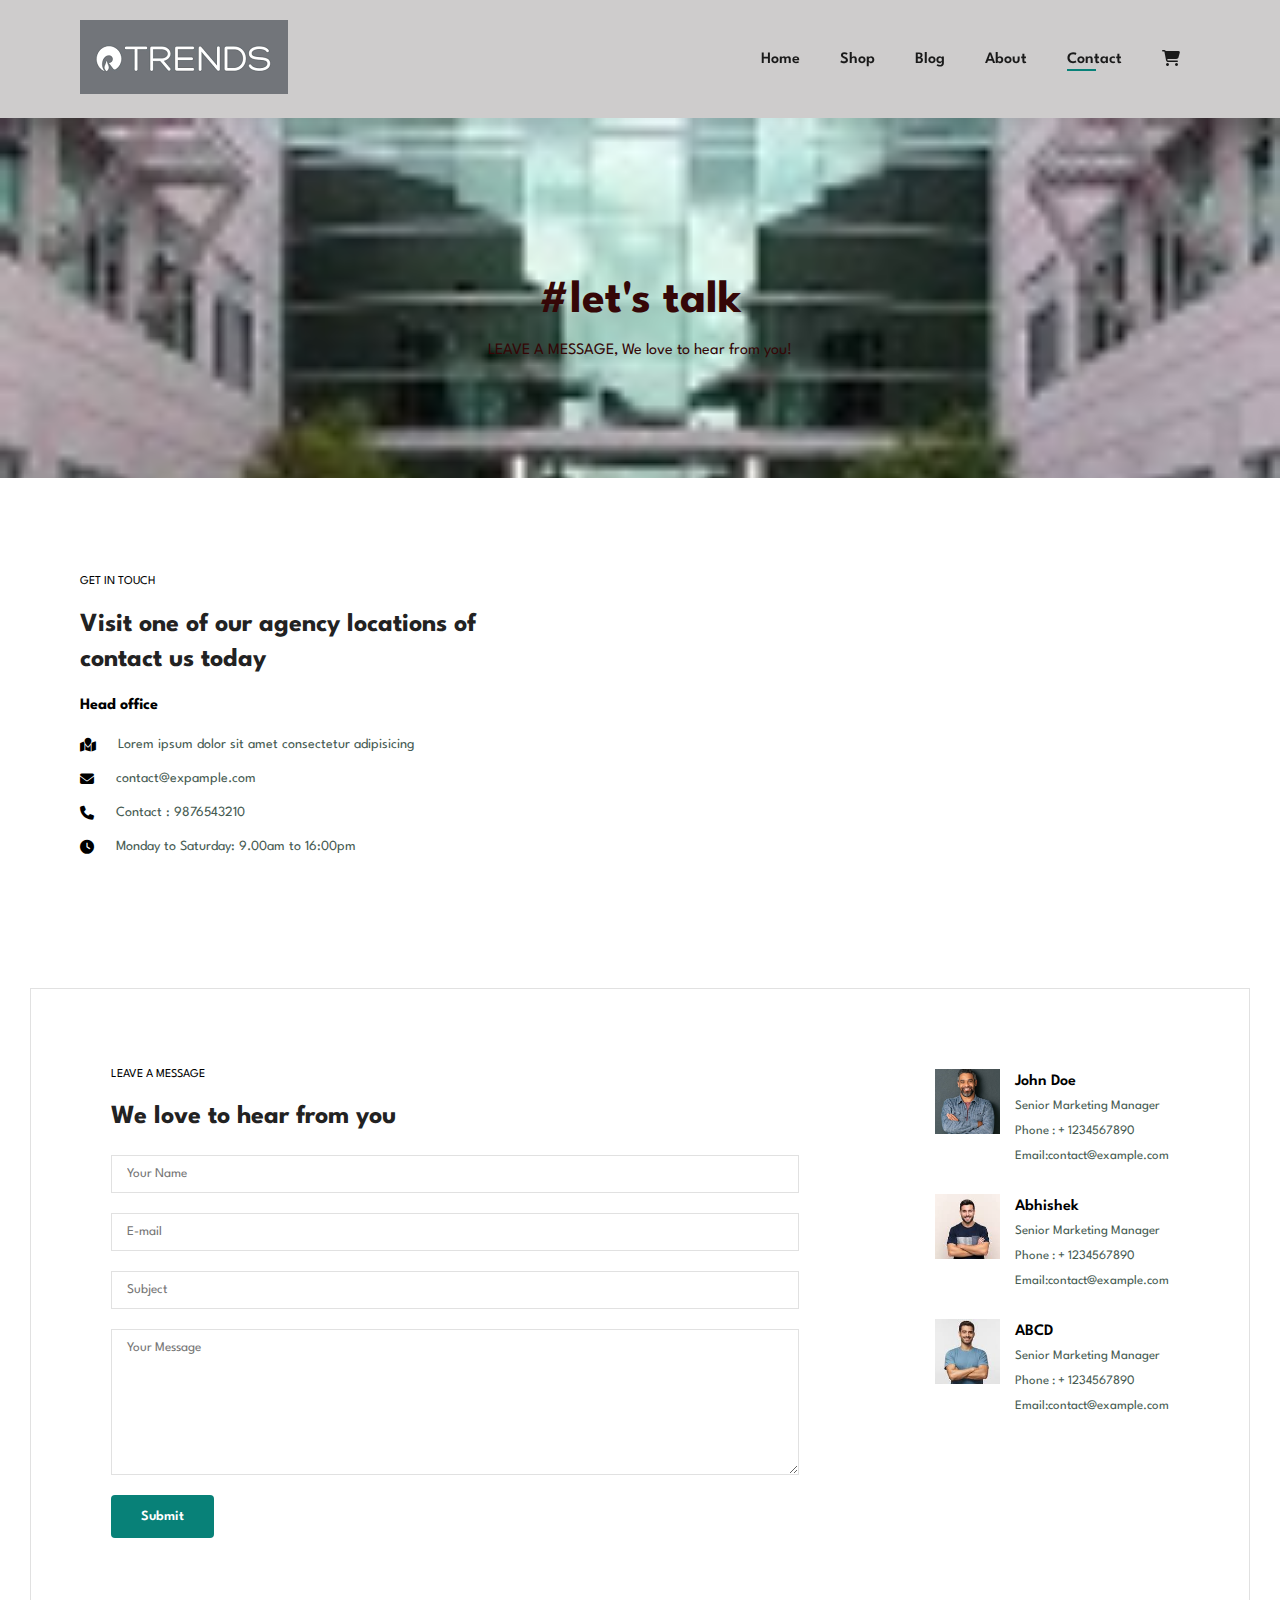
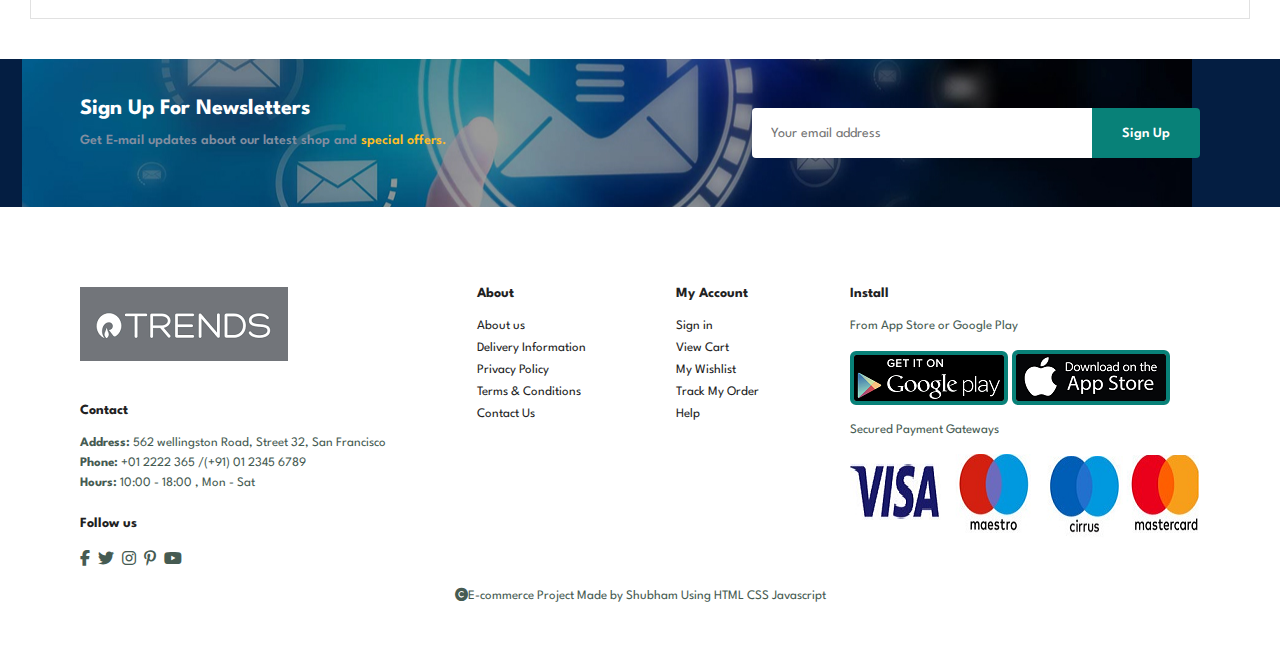
<file: contact.html>
<!DOCTYPE html>
<html lang="en">
<head>
    <meta charset="UTF-8">
    <meta name="viewport" content="width=device-width, initial-scale=1.0">
    <title>Trends Contact</title>
    <link rel="stylesheet" 
  href="https://cdnjs.cloudflare.com/ajax/libs/font-awesome/6.4.2/css/all.min.css" />
    <link rel="stylesheet" href="style.css">
    <link rel="Shortcut icon" type="image/jpg" href="image/favicon.png">
     
</head>
<body>
      
      <section id="header">
        <a href="#"><img src="image/Logo.png" class="logo" alt=""></a>

          <div>
            <ul id="navbar">
                 <li><a  href="index.html">Home</a></li>
                 <li><a href="shop.html">Shop</a></li>
                 <li><a href="blog.html">Blog</a></li>
                 <li><a href="about.html">About</a></li>
                 <li><a class="active" href="contact.html">Contact</a></li>
                 <li ><a href="cart.html"><i class="fa-solid fa-cart-shopping fa-beat"></i></a></li>
                 <a href="#" id="close"><i class="fa-sharp fa-regular fa-xmark fa-xs"></i></a>
            </ul>
          </div>
          <div id="mobile">
            <a id="lg-bag" href="cart.html"><i class="fa-solid fa-cart-shopping fa-beat fa-2xl"></i></a>
            <i id="bar" class="fa-sharp fa-solid fa-outdent"></i>
          </div>
      </section>

      <section id="page-header" class="about-header">
        <h2>#let's talk</h2>
        <p>LEAVE A MESSAGE, We love to hear from you!</p>
        
      </section>
        
      <section id="contact-details" class="section-p1">
        <div class="details">
            <span>GET IN TOUCH</span>
            <h2>Visit one of our agency locations of contact us today</h2>
            <h3>Head office</h3>
        
        <div>
            <li>
            <i class="fa-solid fa-map-location"></i>
            <p>Lorem ipsum dolor sit amet consectetur adipisicing</p>
            </li>
            <li>
                <i class="fa-sharp fa-solid fa-envelope"></i>
            <p>contact@expample.com</p>
            </li>
            <li>
                <i class="fa-sharp fa-solid fa-phone"></i>
            <p>Contact : 9876543210</p>
            </li>
            <li>
                <i class="fa-sharp fa-solid fa-clock"></i>
            <p>Monday to Saturday: 9.00am to 16:00pm</p>
            </li>
        </div>
    </div>
        <div class="map">
            <iframe src="https://www.google.com/maps/embed?pb=!1m18!1m12!1m3!1d3502.4178315061386!2d77.2081851!3d28.6172368!2m3!1f0!2f0!3f0!3m2!1i1024!2i768!4f13.1!3m3!1m2!1s0x390ce2b22f54e933%3A0xdbb170ad13258066!2sParliament%20of%20India!5e0!3m2!1sen!2sin!4v1691604496289!5m2!1sen!2sin" width="600" height="450" style="border:0;" allowfullscreen="" loading="lazy" referrerpolicy="no-referrer-when-downgrade"></iframe>
        </div>
      </section>
      
      <section id="form-details">
          <form action="">
             <span>LEAVE A MESSAGE</span>
             <h2>We love to hear from you</h2>
             <input type="text" placeholder="Your Name">
             <input type="text" placeholder="E-mail">
             <input type="text" placeholder="Subject">
             <textarea name="" id="" cols="30" rows="10" placeholder="Your Message"></textarea>
             <button class="normal">Submit</button>
          </form>

          <div class="people">
            <div>
               <img src="image/People.jpg" alt="">
               <p><span>John Doe</span>Senior Marketing Manager <br> Phone : + 1234567890 <br> Email:contact@example.com</p>
            </div>
            <div>
                <img src="image/People2.jpg" alt="">
                <p><span>Abhishek</span>Senior Marketing Manager <br> Phone : + 1234567890 <br> Email:contact@example.com</p>
             </div>
             <div>
                <img src="image/People3.jpg" alt="">
                <p><span>ABCD</span>Senior Marketing Manager <br> Phone : + 1234567890 <br> Email:contact@example.com</p>
             </div>
          </div>
      </section> 
     
    <section id="newsletter" class="section-p1 section-m1" >
      <div class="newstext">
          <h4>Sign Up For Newsletters</h4>
          <p>Get E-mail updates about our latest shop and <span>special offers.</span></p>
      </div>
      <div class="form">
          <input type="text" placeholder="Your email address">
          <button class="normal">Sign Up</button>

      </div>
    </section>
    
      <footer class="section-p1">
        <div class="col">
            <a href="#"><img src="image/Logo.png" class="logo" alt=""></a>
            <h4>Contact</h4>
            <p><Strong>Address:</Strong> 562 wellingston Road, Street 32, San Francisco</p>
            <p><strong>Phone:</strong> +01 2222 365 /(+91) 01 2345 6789</p>
            <p><strong>Hours:</strong> 10:00 - 18:00 , Mon - Sat</p>
           <div class="follow">
            <h4>Follow us</h4>
            <div class="icon">
                <i class="fab fa-facebook-f"></i>
                <i class="fab fa-twitter"></i>
                <i class="fab fa-instagram"></i>
                <i class="fab fa-pinterest-p"></i>
                <i class="fab fa-youtube"></i>
            </div>
           </div>
        </div>
        <div class="col">
            <h4>About</h4>
            <a href="#">About us</a>
            <a href="#">Delivery Information</a>
            <a href="#">Privacy Policy</a>
            <a href="#">Terms & Conditions</a>
            <a href="#">Contact Us</a>
        </div>

        <div class="col">
            <h4>My Account</h4>
            <a href="#">Sign in</a>
            <a href="#">View Cart</a>
            <a href="#">My Wishlist</a>
            <a href="#">Track My Order</a>
            <a href="#">Help</a>
        </div>

        <div class="col install">
            <h4>Install</h4>
            <p>From App Store or Google Play</p>
            <div class="row">
                <img src="image/Playstore.png" alt="" >
                <img src="image/Appstore.png" alt="">
                
            </div>
            <p>Secured Payment Gateways</p>
            <img src="image/Payment.png" alt="">
        </div>

        <div class="copyright">
            <p><i class="fa fa-copyright"></i>E-commerce Project Made by Shubham Using HTML CSS Javascript</p>
        </div>
      </footer>
    <script src="script.js"></script>
</body>
</html>
</file>
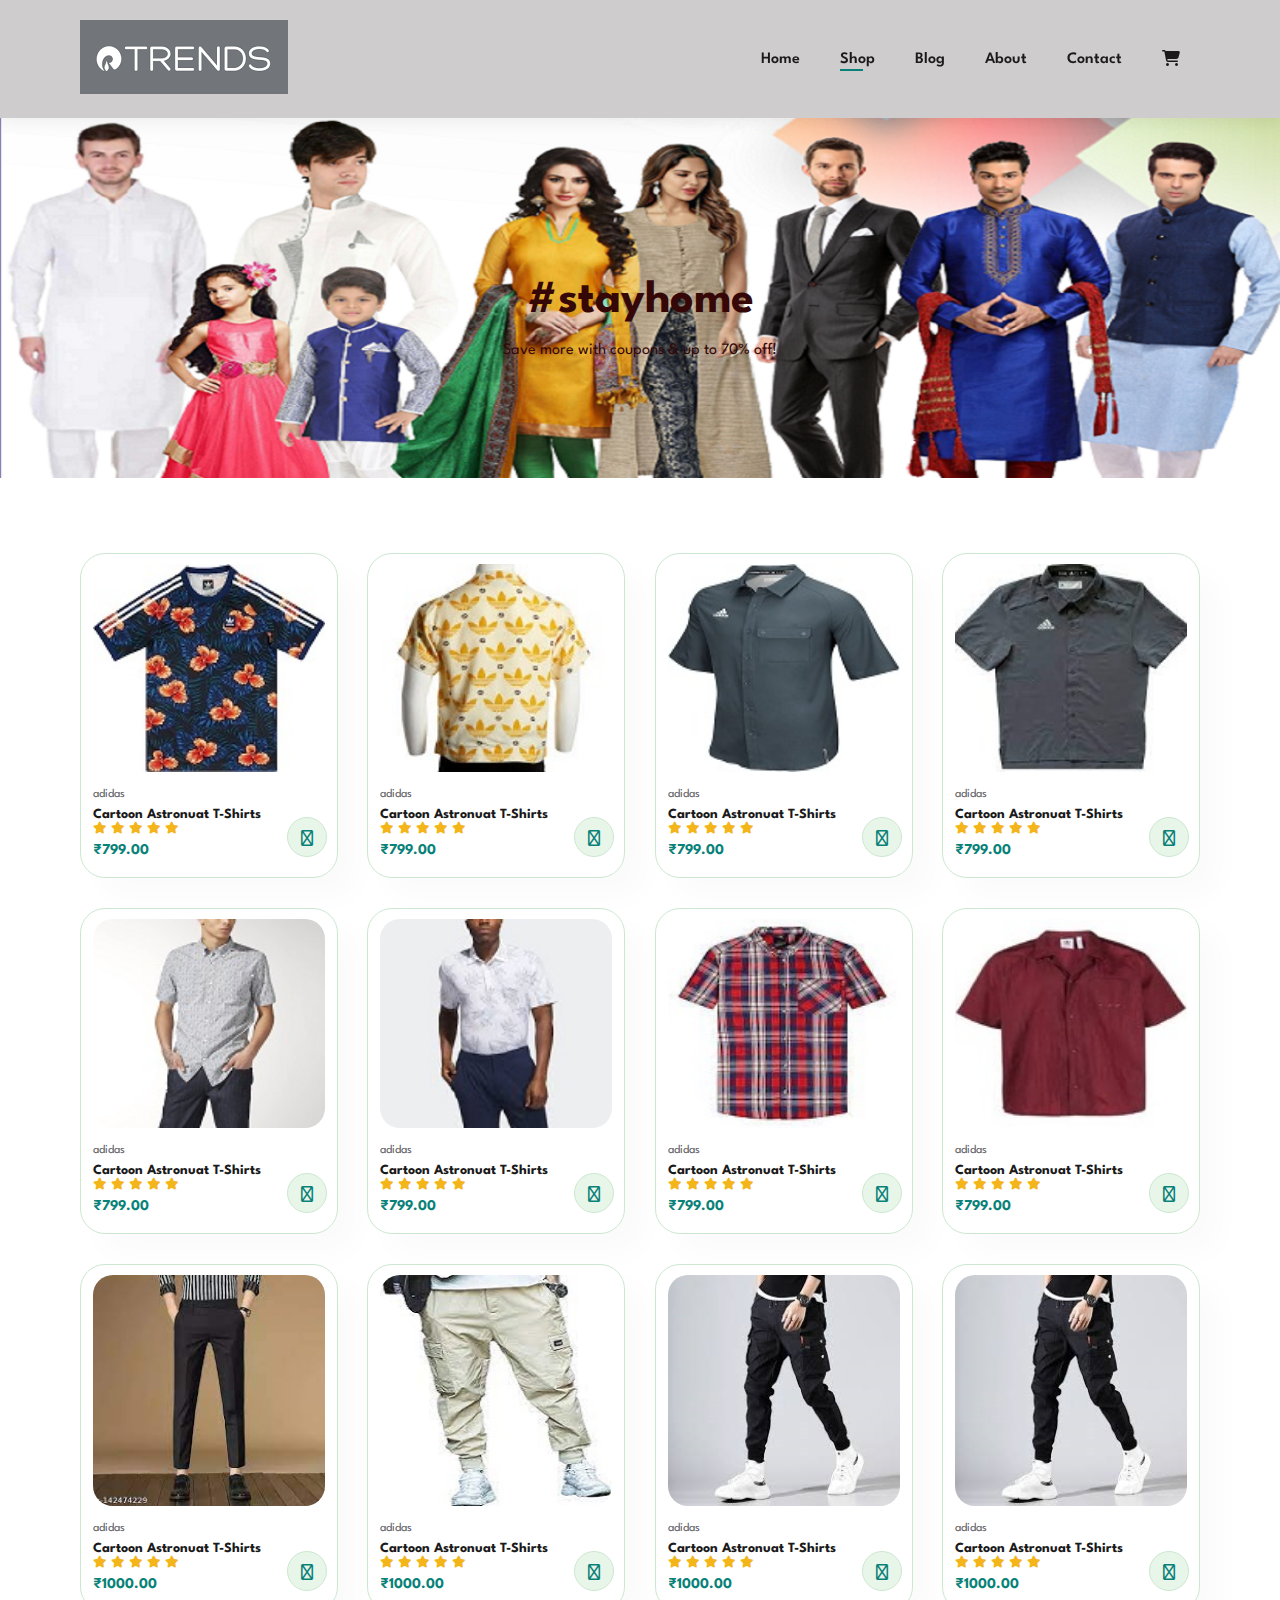
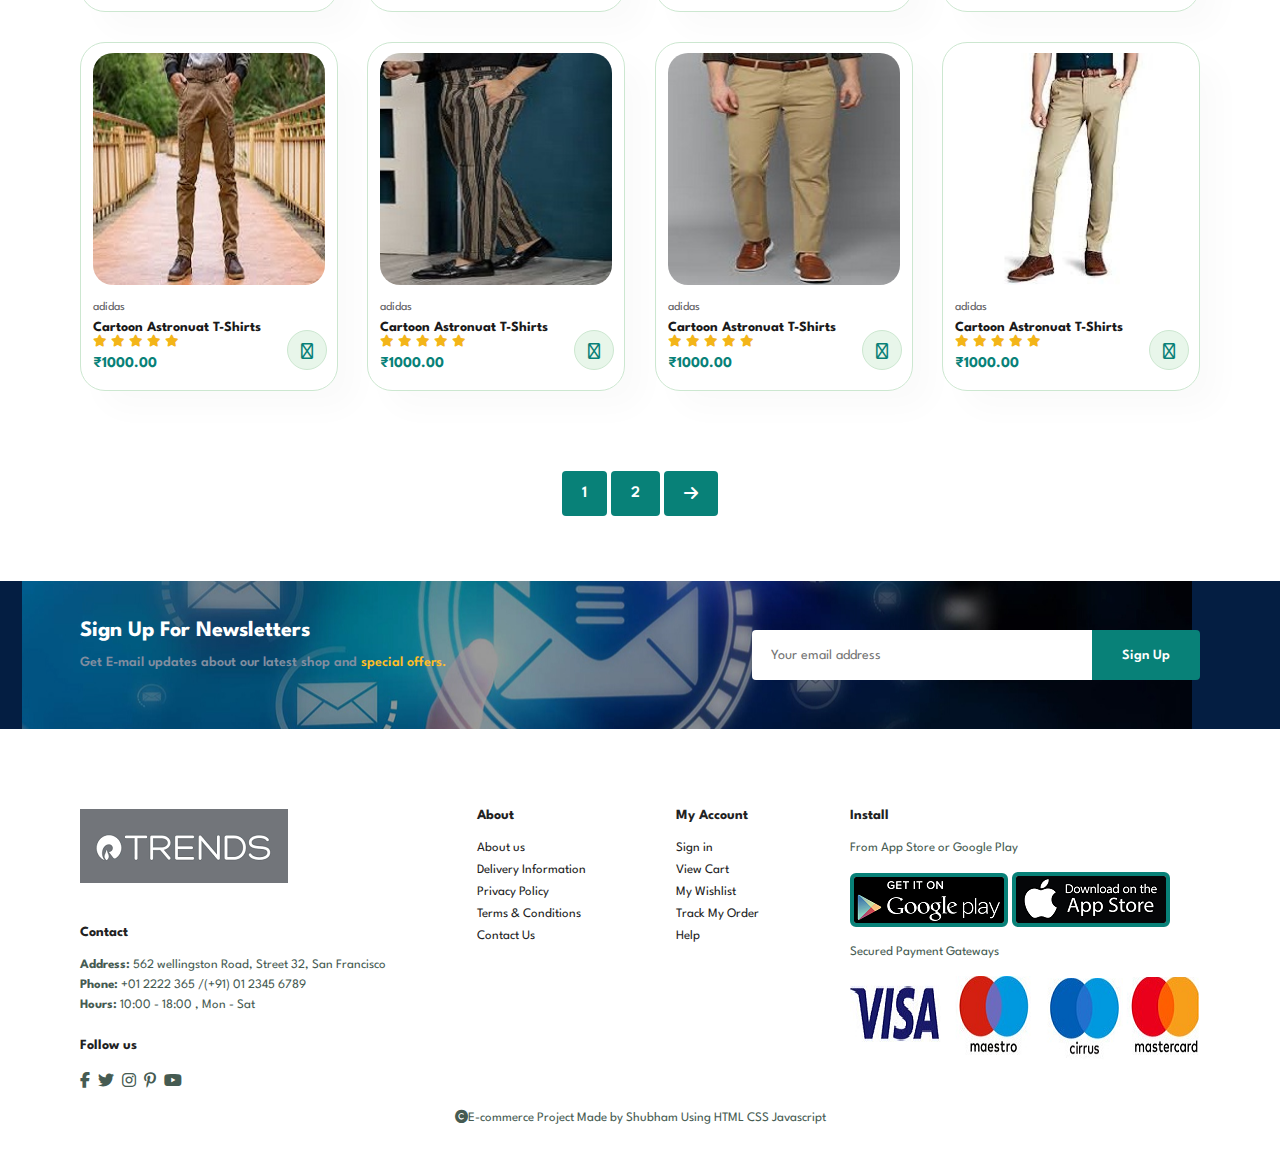
<file: shop.html>
<!DOCTYPE html>
<html lang="en">
<head>
    <meta charset="UTF-8">
    <meta name="viewport" content="width=device-width, initial-scale=1.0">
    <title>Trends Shop</title>
    <link rel="stylesheet" 
  href="https://cdnjs.cloudflare.com/ajax/libs/font-awesome/6.4.2/css/all.min.css" />
    <link rel="stylesheet" href="style.css">
    <link rel="Shortcut icon" type="image/jpg" href="image/favicon.png">
     
</head>
<body>
      
      <section id="header">
        <a href="#"><img src="image/Logo.png" class="logo" alt=""></a>

          <div>
            <ul id="navbar">
                 <li><a  href="index.html">Home</a></li>
                 <li><a class="active" href="shop.html">Shop</a></li>
                 <li><a href="blog.html">Blog</a></li>
                 <li><a href="about.html">About</a></li>
                 <li><a href="contact.html">Contact</a></li>
                 <li ><a href="cart.html"><i class="fa-solid fa-cart-shopping fa-beat"></i></a></li>
                 <a href="#" id="close"><i class="fa-sharp fa-regular fa-xmark fa-xs"></i></a>
            </ul>
          </div>
          <div id="mobile">
            <a id="lg-bag" href="cart.html"><i class="fa-solid fa-cart-shopping fa-beat fa-2xl"></i></a>
            <i id="bar" class="fa-sharp fa-solid fa-outdent"></i>
          </div>
      </section>

      <section id="page-header">
        <h2>#stayhome</h2>
        <p>Save more with coupons & up to 70% off!</p>
        
      </section>
      
      <section id="product1" class="section-p1">
        <div class="pro-container">
            <div class="pro" onclick="window.location.href='sproduct.html';">
                <a href="sproduct.html"><img src="image/T-Shirt1.jpg" alt=""></a>
                <div class="des">
                    <span>adidas</span>
                    <h5>Cartoon Astronuat T-Shirts</h5>
                    <div class="star">
                        <i class="fas fa-star"></i>
                        <i class="fas fa-star"></i>
                        <i class="fas fa-star"></i>
                        <i class="fas fa-star"></i>
                        <i class="fas fa-star"></i>
                    </div>
                    <h4>&#8377;799.00</h4>
                </div>
                <a href="sproduct.html"><i class="fa-sharp fa-regular fa-cart-shopping fa-beat cart"></i></a>
            </div>

            <div class="pro">
                <a href="sproduct.html"><img src="image/T-Shirt2.jpg" alt=""></a>
                <div class="des">
                    <span>adidas</span>
                    <h5>Cartoon Astronuat T-Shirts</h5>
                    <div class="star">
                        <i class="fas fa-star"></i>
                        <i class="fas fa-star"></i>
                        <i class="fas fa-star"></i>
                        <i class="fas fa-star"></i>
                        <i class="fas fa-star"></i>
                    </div>
                    <h4>&#8377;799.00</h4>
                </div>
                <a href="sproduct.html"><i class="fa-sharp fa-regular fa-cart-shopping fa-beat cart"></i></a>
            </div>
            <div class="pro">
                <a href="sproduct.html"><img src="image/T-Shirt3.jpg" alt=""></a>
                <div class="des">
                    <span>adidas</span>
                    <h5>Cartoon Astronuat T-Shirts</h5>
                    <div class="star">
                        <i class="fas fa-star"></i>
                        <i class="fas fa-star"></i>
                        <i class="fas fa-star"></i>
                        <i class="fas fa-star"></i>
                        <i class="fas fa-star"></i>
                    </div>
                    <h4>&#8377;799.00</h4>
                </div>
                <a href="sproduct.html"><i class="fa-sharp fa-regular fa-cart-shopping fa-beat cart"></i></a>
            </div>
            <div class="pro">
                <a href="sproduct.html"><img src="image/T-Shirt4.jpg" alt=""></a>
                <div class="des">
                    <span>adidas</span>
                    <h5>Cartoon Astronuat T-Shirts</h5>
                    <div class="star">
                        <i class="fas fa-star"></i>
                        <i class="fas fa-star"></i>
                        <i class="fas fa-star"></i>
                        <i class="fas fa-star"></i>
                        <i class="fas fa-star"></i>
                    </div>
                    <h4>&#8377;799.00</h4>
                </div>
                <a href="sproduct.html"><i class="fa-sharp fa-regular fa-cart-shopping fa-beat cart"></i></a>
            </div>
            <div class="pro">
                <a href="sproduct.html"><img src="image/T-Shirt5.jpg" alt=""></a>
                <div class="des">
                    <span>adidas</span>
                    <h5>Cartoon Astronuat T-Shirts</h5>
                    <div class="star">
                        <i class="fas fa-star"></i>
                        <i class="fas fa-star"></i>
                        <i class="fas fa-star"></i>
                        <i class="fas fa-star"></i>
                        <i class="fas fa-star"></i>
                    </div>
                    <h4>&#8377;799.00</h4>
                </div>
                <a href="sproduct.html"><i class="fa-sharp fa-regular fa-cart-shopping fa-beat cart"></i></a>
            </div>
            <div class="pro">
                <a href="sproduct.html"><img src="image/T-Shirt6.jpg" alt=""></a>
                <div class="des">
                    <span>adidas</span>
                    <h5>Cartoon Astronuat T-Shirts</h5>
                    <div class="star">
                        <i class="fas fa-star"></i>
                        <i class="fas fa-star"></i>
                        <i class="fas fa-star"></i>
                        <i class="fas fa-star"></i>
                        <i class="fas fa-star"></i>
                    </div>
                    <h4>&#8377;799.00</h4>
                </div>
                <a href="sproduct.html"><i class="fa-sharp fa-regular fa-cart-shopping fa-beat cart"></i></a>
            </div>
            <div class="pro">
                <a href="sproduct.html"><img src="image/T-Shirt7.jpg" alt=""></a>
                <div class="des">
                    <span>adidas</span>
                    <h5>Cartoon Astronuat T-Shirts</h5>
                    <div class="star">
                        <i class="fas fa-star"></i>
                        <i class="fas fa-star"></i>
                        <i class="fas fa-star"></i>
                        <i class="fas fa-star"></i>
                        <i class="fas fa-star"></i>
                    </div>
                    <h4>&#8377;799.00</h4>
                </div>
                <a href="sproduct.html"><i class="fa-sharp fa-regular fa-cart-shopping fa-beat cart"></i></a>
            </div>
            <div class="pro">
                <a href="sproduct.html"><img src="image/T-Shirt8.jpg" alt=""></a>
                <div class="des">
                    <span>adidas</span>
                    <h5>Cartoon Astronuat T-Shirts</h5>
                    <div class="star">
                        <i class="fas fa-star"></i>
                        <i class="fas fa-star"></i>
                        <i class="fas fa-star"></i>
                        <i class="fas fa-star"></i>
                        <i class="fas fa-star"></i>
                    </div>
                    <h4>&#8377;799.00</h4>
                </div>
                <a href="sproduct.html"><i class="fa-sharp fa-regular fa-cart-shopping fa-beat cart"></i></a>
            </div>
            
            <div class="pro">
                <a href="sproductPant.html"><img src="image/Pant1.jpg" alt=""></a>
                <div class="des">
                    <span>adidas</span>
                    <h5>Cartoon Astronuat T-Shirts</h5>
                    <div class="star">
                        <i class="fas fa-star"></i>
                        <i class="fas fa-star"></i>
                        <i class="fas fa-star"></i>
                        <i class="fas fa-star"></i>
                        <i class="fas fa-star"></i>
                    </div>
                    <h4>&#8377;1000.00</h4>
                </div>
                <a href="sproductPant.html"><i class="fa-sharp fa-regular fa-cart-shopping fa-beat cart"></i></a>
            </div>

            <div class="pro">
                <a href="sproductPant.html"><img src="image/Pant2.jpg" alt=""></a>
                <div class="des">
                    <span>adidas</span>
                    <h5>Cartoon Astronuat T-Shirts</h5>
                    <div class="star">
                        <i class="fas fa-star"></i>
                        <i class="fas fa-star"></i>
                        <i class="fas fa-star"></i>
                        <i class="fas fa-star"></i>
                        <i class="fas fa-star"></i>
                    </div>
                    <h4>&#8377;1000.00</h4>
                </div>
                <a href="sproductPant.html"><i class="fa-sharp fa-regular fa-cart-shopping fa-beat cart"></i></a>
            </div>
            <div class="pro">
                <a href="sproductPant.html"><img src="image/Pant3.jpg" alt=""></a>
                <div class="des">
                    <span>adidas</span>
                    <h5>Cartoon Astronuat T-Shirts</h5>
                    <div class="star">
                        <i class="fas fa-star"></i>
                        <i class="fas fa-star"></i>
                        <i class="fas fa-star"></i>
                        <i class="fas fa-star"></i>
                        <i class="fas fa-star"></i>
                    </div>
                    <h4>&#8377;1000.00</h4>
                </div>
                <a href="sproductPant.html"><i class="fa-sharp fa-regular fa-cart-shopping fa-beat cart"></i></a>
            </div>
            <div class="pro">
                <a href="sproductPant.html"><img src="image/Pant3.jpg" alt=""></a>
                <div class="des">
                    <span>adidas</span>
                    <h5>Cartoon Astronuat T-Shirts</h5>
                    <div class="star">
                        <i class="fas fa-star"></i>
                        <i class="fas fa-star"></i>
                        <i class="fas fa-star"></i>
                        <i class="fas fa-star"></i>
                        <i class="fas fa-star"></i>
                    </div>
                    <h4>&#8377;1000.00</h4>
                </div>
                <a href="sproductPant.html"><i class="fa-sharp fa-regular fa-cart-shopping fa-beat cart"></i></a>
            </div>
            <div class="pro">
                <a href="sproductPant.html"><img src="image/Pant4.jpg" alt=""></a>
                <div class="des">
                    <span>adidas</span>
                    <h5>Cartoon Astronuat T-Shirts</h5>
                    <div class="star">
                        <i class="fas fa-star"></i>
                        <i class="fas fa-star"></i>
                        <i class="fas fa-star"></i>
                        <i class="fas fa-star"></i>
                        <i class="fas fa-star"></i>
                    </div>
                    <h4>&#8377;1000.00</h4>
                </div>
                <a href="sproductPant.html"><i class="fa-sharp fa-regular fa-cart-shopping fa-beat cart"></i></a>
            </div>
            <div class="pro">
                <a href="sproductPant.html"><img src="image/Pant5.jpg" alt=""></a>
                <div class="des">
                    <span>adidas</span>
                    <h5>Cartoon Astronuat T-Shirts</h5>
                    <div class="star">
                        <i class="fas fa-star"></i>
                        <i class="fas fa-star"></i>
                        <i class="fas fa-star"></i>
                        <i class="fas fa-star"></i>
                        <i class="fas fa-star"></i>
                    </div>
                    <h4>&#8377;1000.00</h4>
                </div>
                <a href="sproductPant.html"><i class="fa-sharp fa-regular fa-cart-shopping fa-beat cart"></i></a>
            </div>
            <div class="pro">
                <a href="sproductPant.html"><img src="image/Pant6.jpg" alt=""></a>
                <div class="des">
                    <span>adidas</span>
                    <h5>Cartoon Astronuat T-Shirts</h5>
                    <div class="star">
                        <i class="fas fa-star"></i>
                        <i class="fas fa-star"></i>
                        <i class="fas fa-star"></i>
                        <i class="fas fa-star"></i>
                        <i class="fas fa-star"></i>
                    </div>
                    <h4>&#8377;1000.00</h4>
                </div>
                <a href="sproductPant.html"><i class="fa-sharp fa-regular fa-cart-shopping fa-beat cart"></i></a>
            </div>
            <div class="pro">
                <a href="sproductPant.html"><img src="image/Pant7.jpg" alt=""></a>
                <div class="des">
                    <span>adidas</span>
                    <h5>Cartoon Astronuat T-Shirts</h5>
                    <div class="star">
                        <i class="fas fa-star"></i>
                        <i class="fas fa-star"></i>
                        <i class="fas fa-star"></i>
                        <i class="fas fa-star"></i>
                        <i class="fas fa-star"></i>
                    </div>
                    <h4>&#8377;1000.00</h4>
                </div>
                <a href="sproductPant.html"><i class="fa-sharp fa-regular fa-cart-shopping fa-beat cart"></i></a>
            </div>
            
        </div>
      </section>

      <section id="pagination" class="section-p1">
         <a href="#">1</a>
         <a href="#">2</a>
         <a href="#"><i class="fa-solid fa-arrow-right fa-xl"></i></a>

      </section>
      

      <section id="newsletter" class="section-p1 section-m1" >
        <div class="newstext">
            <h4>Sign Up For Newsletters</h4>
            <p>Get E-mail updates about our latest shop and <span>special offers.</span></p>
        </div>
        <div class="form">
            <input type="text" placeholder="Your email address">
            <button class="normal">Sign Up</button>
  
        </div>
      </section>


      <footer class="section-p1">
        <div class="col">
            <a href="#"><img src="image/Logo.png" class="logo" alt=""></a>
            <h4>Contact</h4>
            <p><Strong>Address:</Strong> 562 wellingston Road, Street 32, San Francisco</p>
            <p><strong>Phone:</strong> +01 2222 365 /(+91) 01 2345 6789</p>
            <p><strong>Hours:</strong> 10:00 - 18:00 , Mon - Sat</p>
           <div class="follow">
            <h4>Follow us</h4>
            <div class="icon">
                <i class="fab fa-facebook-f"></i>
                <i class="fab fa-twitter"></i>
                <i class="fab fa-instagram"></i>
                <i class="fab fa-pinterest-p"></i>
                <i class="fab fa-youtube"></i>
            </div>
           </div>
        </div>
        <div class="col">
            <h4>About</h4>
            <a href="#">About us</a>
            <a href="#">Delivery Information</a>
            <a href="#">Privacy Policy</a>
            <a href="#">Terms & Conditions</a>
            <a href="#">Contact Us</a>
        </div>

        <div class="col">
            <h4>My Account</h4>
            <a href="#">Sign in</a>
            <a href="#">View Cart</a>
            <a href="#">My Wishlist</a>
            <a href="#">Track My Order</a>
            <a href="#">Help</a>
        </div>

        <div class="col install">
            <h4>Install</h4>
            <p>From App Store or Google Play</p>
            <div class="row">
                <img src="image/Playstore.png" alt="" >
                <img src="image/Appstore.png" alt="">
                
            </div>
            <p>Secured Payment Gateways</p>
            <img src="image/Payment.png" alt="">
        </div>

        <div class="copyright">
            <p><i class="fa fa-copyright"></i>E-commerce Project Made by Shubham Using HTML CSS Javascript</p>
        </div>
      </footer>
    <script src="script.js"></script>
</body>
</html>
</file>
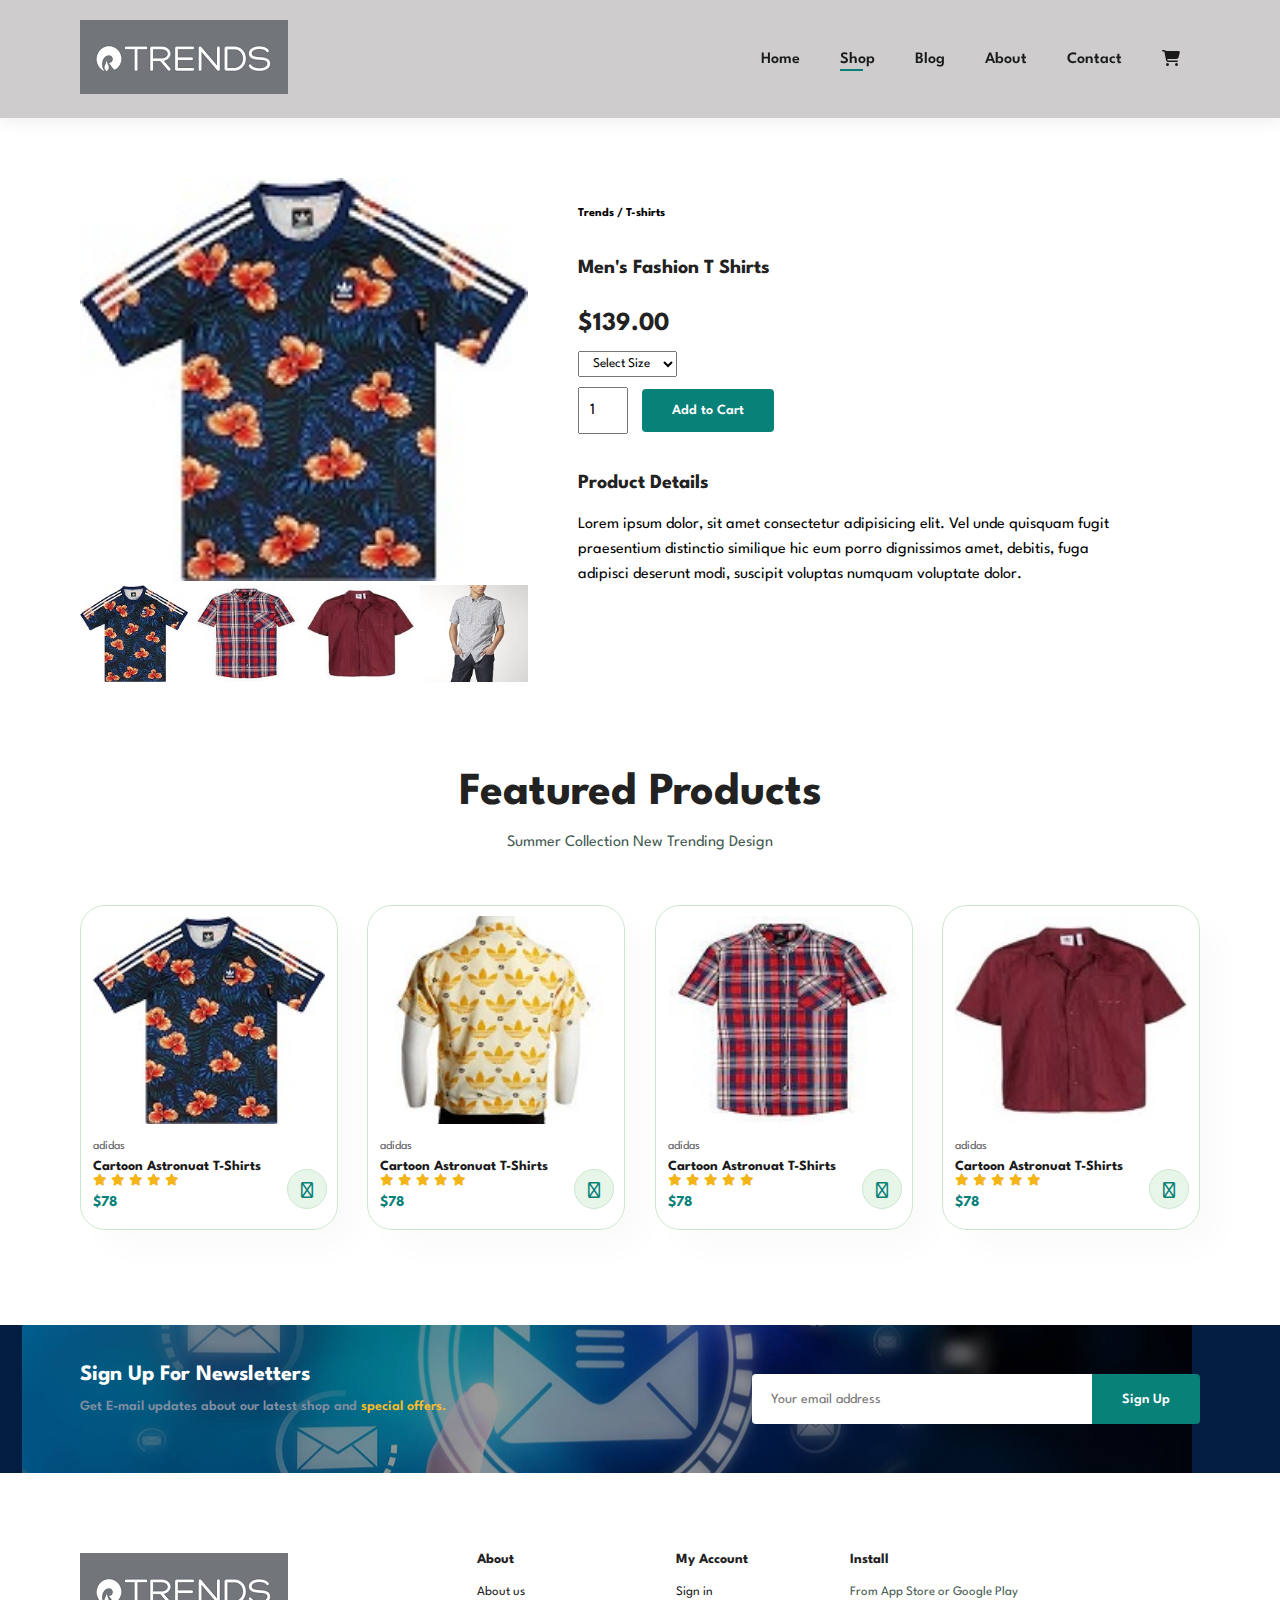
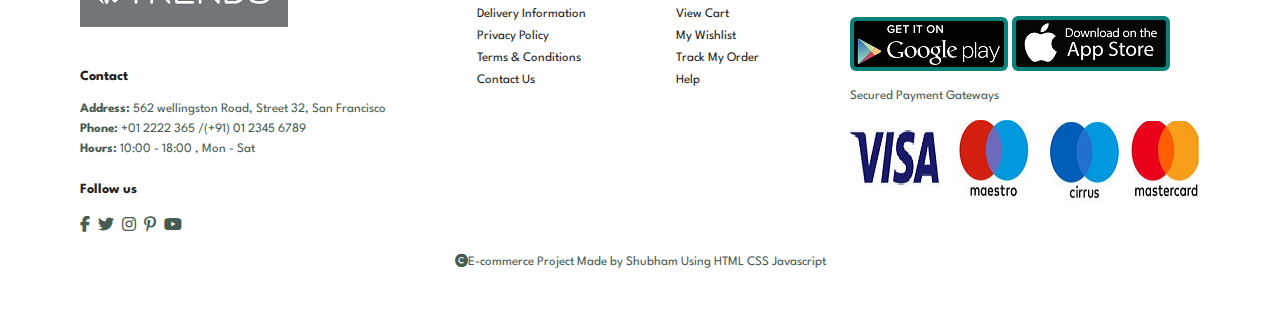
<file: sproduct.html>
<!DOCTYPE html>
<html lang="en">
<head>
    <meta charset="UTF-8">
    <meta name="viewport" content="width=device-width, initial-scale=1.0">
    <title>Trends Shop</title>
    <link rel="stylesheet" 
  href="https://cdnjs.cloudflare.com/ajax/libs/font-awesome/6.4.2/css/all.min.css" />
    <link rel="stylesheet" href="style.css">
    <link rel="Shortcut icon" type="image/jpg" href="image/favicon.png">
     
</head>
<body>
      
      <section id="header">
        <a href="#"><img src="image/Logo.png" class="logo" alt=""></a>

          <div>
            <ul id="navbar">
                 <li><a  href="index.html">Home</a></li>
                 <li><a class="active" href="shop.html">Shop</a></li>
                 <li><a href="blog.html">Blog</a></li>
                 <li><a href="about.html">About</a></li>
                 <li><a href="contact.html">Contact</a></li>
                 <li ><a href="cart.html"><i class="fa-solid fa-cart-shopping fa-beat"></i></a></li>
                 <a href="#" id="close"><i class="fa-sharp fa-regular fa-xmark fa-xs"></i></a>
            </ul>
          </div>
          <div id="mobile">
            <a id="lg-bag" href="cart.html"><i class="fa-solid fa-cart-shopping fa-beat fa-2xl"></i></a>
            <i id="bar" class="fa-sharp fa-solid fa-outdent"></i>
          </div>
      </section>

     <section id="prodetails" class="section-p1">
      <div class="single-pro-image">
         <img src="image/T-Shirt1.jpg" width = "100%" id="MainImg" alt="">
         <div class="small-img-group">
          <div class="small-img-col"> 
            <img src="image/T-Shirt1.jpg" width="100%" class="small-img" alt="">
          </div>

            <div class="small-img-col"> 
              <img src="image/T-Shirt7.jpg" width="100%" class="small-img" alt="">
            </div>

              <div class="small-img-col"> 
                <img src="image/T-Shirt8.jpg" width="100%" class="small-img" alt="">
              </div>

                <div class="small-img-col"> 
                  <img src="image/T-Shirt5.jpg" width="100%" class="small-img" alt="">
                </div>
         </div>
      </div>

      <div class="single-pro-details">
         <h6>Trends / T-shirts</h6>
         <h4>Men's Fashion T Shirts</h4>
         <h2>$139.00</h2>
         <select>
          <option>Select Size</option>
          <option>XL</option>
          <option>XXL</option>
          <option>Small</option>
          <option>Large</option>
         </select>
         <input type="number" value="1">
         <a href="cart.html"><button class="normal">Add to Cart</button></a>
         <h4>Product Details</h4>
         <span>Lorem ipsum dolor, sit amet consectetur adipisicing elit. Vel unde quisquam fugit praesentium distinctio similique hic eum porro dignissimos amet, debitis, fuga adipisci deserunt modi, suscipit voluptas numquam voluptate dolor.</span> 
      </div>
     </section>

     <section id="product1" class="section-p1">
      <h2>Featured Products</h2>
      <p>Summer Collection New Trending Design</p>

      <div class="pro-container">
          <div class="pro">
            <a href="cart.html"><img src="image/T-Shirt1.jpg" alt=""></a>
              <div class="des">
                  <span>adidas</span>
                  <h5>Cartoon Astronuat T-Shirts</h5>
                  <div class="star">
                      <i class="fas fa-star"></i>
                      <i class="fas fa-star"></i>
                      <i class="fas fa-star"></i>
                      <i class="fas fa-star"></i>
                      <i class="fas fa-star"></i>
                  </div>
                  <h4>$78</h4>
              </div>
              <a href="cart.html"><i class="fa-sharp fa-regular fa-cart-shopping fa-beat cart"></i></a>
          </div>

          <div class="pro">
            <a href="cart.html"><img src="image/T-Shirt2.jpg" alt=""></a>
              <div class="des">
                  <span>adidas</span>
                  <h5>Cartoon Astronuat T-Shirts</h5>
                  <div class="star">
                      <i class="fas fa-star"></i>
                      <i class="fas fa-star"></i>
                      <i class="fas fa-star"></i>
                      <i class="fas fa-star"></i>
                      <i class="fas fa-star"></i>
                  </div>
                  <h4>$78</h4>
              </div>
              <a href="cart.html"><i class="fa-sharp fa-regular fa-cart-shopping fa-beat cart"></i></a>
          </div>
          <div class="pro">
            <a href="cart.html"><img src="image/T-Shirt7.jpg" alt=""></a>
              <div class="des">
                  <span>adidas</span>
                  <h5>Cartoon Astronuat T-Shirts</h5>
                  <div class="star">
                      <i class="fas fa-star"></i>
                      <i class="fas fa-star"></i>
                      <i class="fas fa-star"></i>
                      <i class="fas fa-star"></i>
                      <i class="fas fa-star"></i>
                  </div>
                  <h4>$78</h4>
              </div>
              <a href="cart.html"><i class="fa-sharp fa-regular fa-cart-shopping fa-beat cart"></i></a>
          </div>
          <div class="pro">
            <a href="cart.html"><img src="image/T-Shirt8.jpg" alt=""></a>
              <div class="des">
                  <span>adidas</span>
                  <h5>Cartoon Astronuat T-Shirts</h5>
                  <div class="star">
                      <i class="fas fa-star"></i>
                      <i class="fas fa-star"></i>
                      <i class="fas fa-star"></i>
                      <i class="fas fa-star"></i>
                      <i class="fas fa-star"></i>
                  </div>
                  <h4>$78</h4>
              </div>
              <a href="cart.html"><i class="fa-sharp fa-regular fa-cart-shopping fa-beat cart"></i></a>
          </div>
          
          
      </div>
    </section>


      <section id="newsletter" class="section-p1 section-m1" >
        <div class="newstext">
            <h4>Sign Up For Newsletters</h4>
            <p>Get E-mail updates about our latest shop and <span>special offers.</span></p>
        </div>
        <div class="form">
            <input type="text" placeholder="Your email address">
            <button class="normal">Sign Up</button>
  
        </div>
      </section>


      <footer class="section-p1">
        <div class="col">
          <a href="#"><img src="image/Logo.png" class="logo" alt=""></a>
            <h4>Contact</h4>
            <p><Strong>Address:</Strong> 562 wellingston Road, Street 32, San Francisco</p>
            <p><strong>Phone:</strong> +01 2222 365 /(+91) 01 2345 6789</p>
            <p><strong>Hours:</strong> 10:00 - 18:00 , Mon - Sat</p>
           <div class="follow">
            <h4>Follow us</h4>
            <div class="icon">
                <i class="fab fa-facebook-f"></i>
                <i class="fab fa-twitter"></i>
                <i class="fab fa-instagram"></i>
                <i class="fab fa-pinterest-p"></i>
                <i class="fab fa-youtube"></i>
            </div>
           </div>
        </div>
        <div class="col">
            <h4>About</h4>
            <a href="#">About us</a>
            <a href="#">Delivery Information</a>
            <a href="#">Privacy Policy</a>
            <a href="#">Terms & Conditions</a>
            <a href="#">Contact Us</a>
        </div>

        <div class="col">
            <h4>My Account</h4>
            <a href="#">Sign in</a>
            <a href="#">View Cart</a>
            <a href="#">My Wishlist</a>
            <a href="#">Track My Order</a>
            <a href="#">Help</a>
        </div>

        <div class="col install">
            <h4>Install</h4>
            <p>From App Store or Google Play</p>
            <div class="row">
                <img src="image/Playstore.png" alt="" >
                <img src="image/Appstore.png" alt="">
                
            </div>
            <p>Secured Payment Gateways</p>
            <img src="image/Payment.png" alt="">
        </div>

        <div class="copyright">
            <p><i class="fa fa-copyright"></i>E-commerce Project Made by Shubham Using HTML CSS Javascript</p>
        </div>
      </footer>

      <script>
         var MainImg = document.getElementById("MainImg");
         var smallimg = document.getElementsByClassName("small-img");

         smallimg[0].onclick = function(){
          MainImg.src = smallimg[0].src;
         }
         smallimg[1].onclick = function(){
          MainImg.src = smallimg[1].src;
         }
         smallimg[2].onclick = function(){
          MainImg.src = smallimg[2].src;
         }
         smallimg[3].onclick = function(){
          MainImg.src = smallimg[3].src;
         }
      </script>
    <script src="script.js"></script>
</body>
</html>
</file>
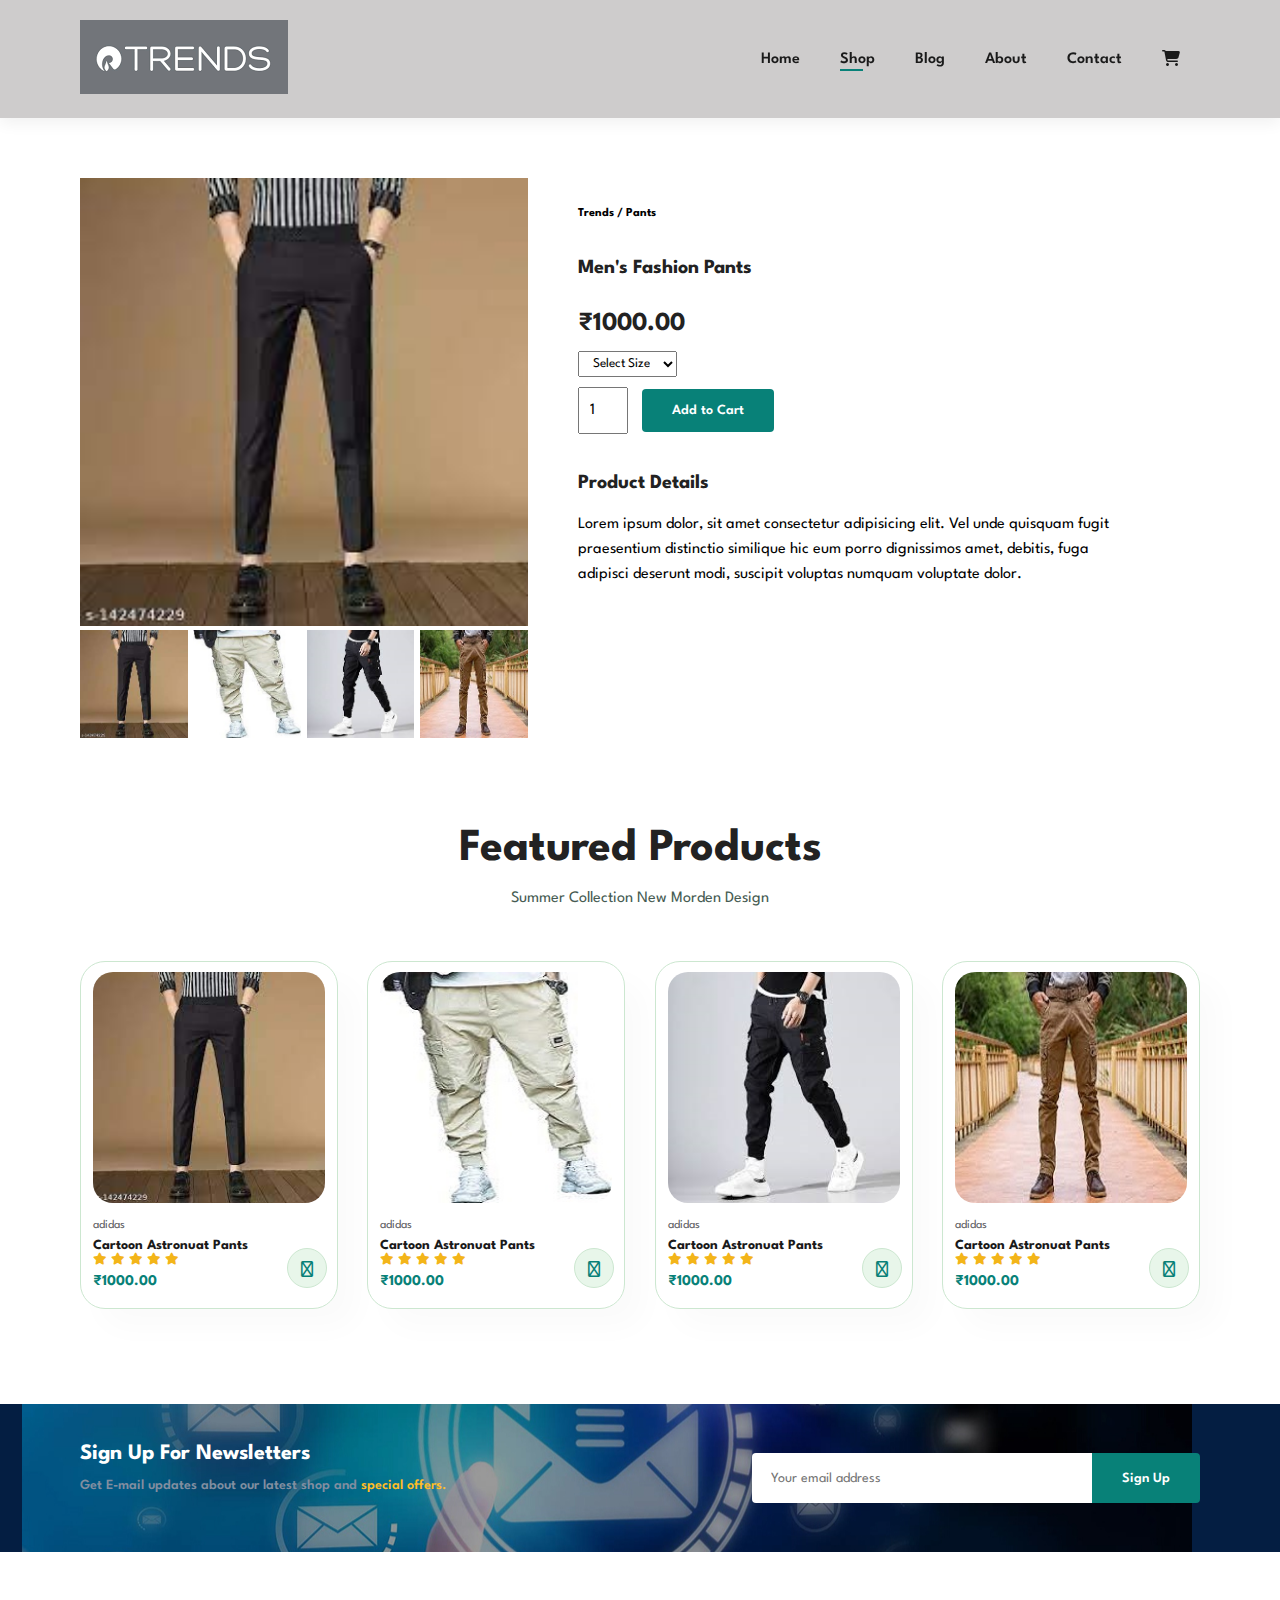
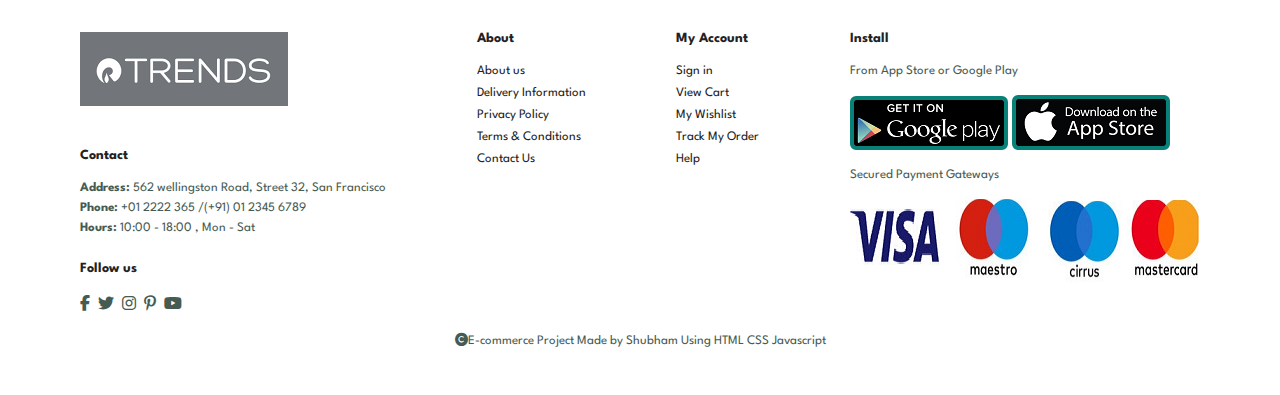
<file: sproductPant.html>
<!DOCTYPE html>
<html lang="en">
<head>
    <meta charset="UTF-8">
    <meta name="viewport" content="width=device-width, initial-scale=1.0">
    <title>Trends Shop</title>
    <link rel="stylesheet" 
  href="https://cdnjs.cloudflare.com/ajax/libs/font-awesome/6.4.2/css/all.min.css" />
    <link rel="stylesheet" href="style.css">
    <link rel="Shortcut icon" type="image/jpg" href="image/favicon.png">
</head>
<body>
      
      <section id="header">
        <a href="#"><img src="image/Logo.png" class="logo" alt=""></a>

          <div>
            <ul id="navbar">
                 <li><a  href="index.html">Home</a></li>
                 <li><a class="active" href="shop.html">Shop</a></li>
                 <li><a href="blog.html">Blog</a></li>
                 <li><a href="about.html">About</a></li>
                 <li><a href="contact.html">Contact</a></li>
                 <li ><a href="cart.html"><i class="fa-solid fa-cart-shopping fa-beat"></i></a></li>
                 <a href="#" id="close"><i class="fa-sharp fa-regular fa-xmark fa-xs"></i></a>
            </ul>
          </div>
          <div id="mobile">
            <a id="lg-bag" href="cart.html"><i class="fa-solid fa-cart-shopping fa-beat fa-2xl"></i></a>
            <i id="bar" class="fa-sharp fa-solid fa-outdent"></i>
          </div>
      </section>

     <section id="prodetails" class="section-p1">
      <div class="single-pro-image">
         <img src="image/Pant1.jpg" width = "100%" id="MainImg" alt="">
         <div class="small-img-group">
          <div class="small-img-col"> 
            <img src="image/Pant1.jpg" width="100%" class="small-img" alt="">
          </div>

            <div class="small-img-col"> 
              <img src="image/Pant2.jpg" width="100%" class="small-img" alt="">
            </div>

              <div class="small-img-col"> 
                <img src="image/Pant3.jpg" width="100%" class="small-img" alt="">
              </div>

                <div class="small-img-col"> 
                  <img src="image/Pant4.jpg" width="100%" class="small-img" alt="">
                </div>
         </div>
      </div>

      <div class="single-pro-details">
         <h6>Trends / Pants</h6>
         <h4>Men's Fashion Pants</h4>
         <h2>&#8377;1000.00</h2>
         <select>
          <option>Select Size</option>
          <option>XL</option>
          <option>XXL</option>
          <option>Small</option>
          <option>Large</option>
         </select>
         <input type="number" value="1">
         <a href="cartPant.html"><button class="normal">Add to Cart</button></a>
         <h4>Product Details</h4>
         <span>Lorem ipsum dolor, sit amet consectetur adipisicing elit. Vel unde quisquam fugit praesentium distinctio similique hic eum porro dignissimos amet, debitis, fuga adipisci deserunt modi, suscipit voluptas numquam voluptate dolor.</span> 
      </div>
     </section>

     <section id="product1" class="section-p1">
      <h2>Featured Products</h2>
      <p>Summer Collection New Morden Design</p>

      <div class="pro-container">
          <div class="pro">
            <a href="cartPant.html"><img src="image/Pant1.jpg" alt=""></a>
              <div class="des">
                  <span>adidas</span>
                  <h5>Cartoon Astronuat Pants</h5>
                  <div class="star">
                      <i class="fas fa-star"></i>
                      <i class="fas fa-star"></i>
                      <i class="fas fa-star"></i>
                      <i class="fas fa-star"></i>
                      <i class="fas fa-star"></i>
                  </div>
                  <h4>&#8377;1000.00</h4>
              </div>
              <a href="cartPant.html"><i class="fa-sharp fa-regular fa-cart-shopping fa-beat cart"></i></a>
          </div>

          <div class="pro">
            <a href="cartPant.html"><img src="image/Pant2.jpg" alt=""></a>
              <div class="des">
                  <span>adidas</span>
                  <h5>Cartoon Astronuat Pants</h5>
                  <div class="star">
                      <i class="fas fa-star"></i>
                      <i class="fas fa-star"></i>
                      <i class="fas fa-star"></i>
                      <i class="fas fa-star"></i>
                      <i class="fas fa-star"></i>
                  </div>
                  <h4>&#8377;1000.00</h4>
              </div>
              <a href="cartPant.html"><i class="fa-sharp fa-regular fa-cart-shopping fa-beat cart"></i></a>
          </div>
          <div class="pro">
            <a href="cartPant.html"><img src="image/Pant3.jpg" alt=""></a>
              <div class="des">
                  <span>adidas</span>
                  <h5>Cartoon Astronuat Pants</h5>
                  <div class="star">
                      <i class="fas fa-star"></i>
                      <i class="fas fa-star"></i>
                      <i class="fas fa-star"></i>
                      <i class="fas fa-star"></i>
                      <i class="fas fa-star"></i>
                  </div>
                  <h4>&#8377;1000.00</h4>
              </div>
              <a href="cartPant.html"><i class="fa-sharp fa-regular fa-cart-shopping fa-beat cart"></i></a>
          </div>
          <div class="pro">
            <a href="cartPant.html"><img src="image/Pant4.jpg" alt=""></a>
              <div class="des">
                  <span>adidas</span>
                  <h5>Cartoon Astronuat Pants</h5>
                  <div class="star">
                      <i class="fas fa-star"></i>
                      <i class="fas fa-star"></i>
                      <i class="fas fa-star"></i>
                      <i class="fas fa-star"></i>
                      <i class="fas fa-star"></i>
                  </div>
                  <h4>&#8377;1000.00</h4>
              </div>
              <a href="cartPant.html"><i class="fa-sharp fa-regular fa-cart-shopping fa-beat cart"></i></a>
          </div>
          
          
      </div>
    </section>


      <section id="newsletter" class="section-p1 section-m1" >
        <div class="newstext">
            <h4>Sign Up For Newsletters</h4>
            <p>Get E-mail updates about our latest shop and <span>special offers.</span></p>
        </div>
        <div class="form">
            <input type="text" placeholder="Your email address">
            <button class="normal">Sign Up</button>
  
        </div>
      </section>


      <footer class="section-p1">
        <div class="col">
            <a href="#"><img src="image/Logo.png" class="logo" alt=""></a>
            <h4>Contact</h4>
            <p><Strong>Address:</Strong> 562 wellingston Road, Street 32, San Francisco</p>
            <p><strong>Phone:</strong> +01 2222 365 /(+91) 01 2345 6789</p>
            <p><strong>Hours:</strong> 10:00 - 18:00 , Mon - Sat</p>
           <div class="follow">
            <h4>Follow us</h4>
            <div class="icon">
                <i class="fab fa-facebook-f"></i>
                <i class="fab fa-twitter"></i>
                <i class="fab fa-instagram"></i>
                <i class="fab fa-pinterest-p"></i>
                <i class="fab fa-youtube"></i>
            </div>
           </div>
        </div>
        <div class="col">
            <h4>About</h4>
            <a href="#">About us</a>
            <a href="#">Delivery Information</a>
            <a href="#">Privacy Policy</a>
            <a href="#">Terms & Conditions</a>
            <a href="#">Contact Us</a>
        </div>

        <div class="col">
            <h4>My Account</h4>
            <a href="#">Sign in</a>
            <a href="#">View Cart</a>
            <a href="#">My Wishlist</a>
            <a href="#">Track My Order</a>
            <a href="#">Help</a>
        </div>

        <div class="col install">
            <h4>Install</h4>
            <p>From App Store or Google Play</p>
            <div class="row">
                <img src="image/Playstore.png" alt="" >
                <img src="image/Appstore.png" alt="">
                
            </div>
            <p>Secured Payment Gateways</p>
            <img src="image/Payment.png" alt="">
        </div>

        <div class="copyright">
            <p><i class="fa fa-copyright"></i>E-commerce Project Made by Shubham Using HTML CSS Javascript</p>
        </div>
      </footer>

      <script>
         var MainImg = document.getElementById("MainImg");
         var smallimg = document.getElementsByClassName("small-img");

         smallimg[0].onclick = function(){
          MainImg.src = smallimg[0].src;
         }
         smallimg[1].onclick = function(){
          MainImg.src = smallimg[1].src;
         }
         smallimg[2].onclick = function(){
          MainImg.src = smallimg[2].src;
         }
         smallimg[3].onclick = function(){
          MainImg.src = smallimg[3].src;
         }
      </script>
    <script src="script.js"></script>
</body>
</html>
</file>
<file: style.css>
@import url('https://fonts.googleapis.com/css2?family=Spartan:wght@100;200;300;400;500;600;700;800;900&display=swap');
*{
    margin : 0;
    padding : 0;
    box-sizing : border-box;
    font-family: 'Spartan', sans-serif;
}

h1{
    font-size : 50px;
    line-height : 64px;
    color: #222;

}
h2{
    font-size : 46px;
    line-height : 54px;
    color : #222;
}
h4{
    font-size : 20px;
    color : #222;
}
h6{
    font-weight: 700;
    font-size: 12px;
}
p{
    font-size : 16px;
    color : #465b52;
    margin : 15px 0 20px 0;

}

.section-p1{
    padding : 40px 80px;
}
.section-m1{
    margin : 40px 0;

}

button.normal{
  font-size: 14px;
  font-weight: 600;
  padding : 15px 30px;
  color : #000;
  background-color: #fff;
  border-radius: 4px;
  cursor: pointer;
  border : none;
  outline : none;
  transition: 0.2s;
}

button.white{
    font-size: 13px;
    font-weight: 600;
    padding : 11px 18px;
    color : #fff;
    background-color: transparent;
    border-radius: 4px;
    cursor: pointer;
    border : 1px solid white;
    outline : none;
    transition: 0.2s;
  }

body{
    width : 100%;
}

/* Header Start*/

#header{
    display : flex;
    align-items: center;
    justify-content: space-between;
    padding : 20px 80px;
    background : #cecccc;
    box-shadow: 0 5px 15px rgba(0, 0, 0, 0.06);
    z-index: 999;
    position: sticky;
    top : 0;
    left: 0;
}
#navbar{
    display : flex;
    align-items: center;
    justify-content: center;
    
}
#navbar li{
    list-style: none;
    padding : 0 20px;
    position: relative;
}
#navbar li a{
    text-decoration: none;
    font-size: 16px;
    font-weight: 600;
    color : #1a1a1a;
    transition: 0.3s ease;
}
#navbar li a:hover, 
#navbar li a:active {
    color : #088178;
}
#navbar li a.active::after, 
#navbar li a:hover::after {
    content:"";
    width : 30%;
    height : 2px;
    background :#088178;
    position : absolute; 
    bottom : -4px;
    left : 20px;

}

#mobile {
    display : none;
    align-items: center;
}


#close{
    display: none;
}
/* Header End */


/*Home Page Start*/

#hero{
    background-image: url('image/heroimage.png');
    height: 90vh;
    width : 100%;
    background-size: cover;
    background-position: top 5% right 0;
   padding : 0 80px;
   display: flex;
   flex-direction: column;
   align-items: flex-start;
   justify-content: center;
    
}

#hero h4{
    padding-bottom: 15px;

}
#hero h1{
    color: #088178;
}
#hero button{
    background-image:url("image/image-buttom.jpg");
    background-color: transparent;
    color : #088178;
    border : 0;
    padding : 14px 80px 14px 65px;
    background-repeat: no-repeat;
    cursor: pointer;
    font-weight: 700;
    font-size: 15px;
}


#services{
    text-align: center;
}
#feature{
    display: flex;
    align-items: center;
    justify-content: space-between;
    flex-wrap: wrap;
}
#feature .fe-box{
    width : 180px;
    text-align: center;
    padding: 25px 15px;
    box-shadow: 20px 20px 34px rgba(0,0,0,0.03);
    border : 1px solid #cce7d0;
    border-radius: 4px;
    margin: 15px 0;

}

#feature .fe-box:hover{
    box-shadow: 10px 10px 54px rgba(70, 62, 221, 0.1);
}
#feature .fe-box img{
    width : 100%;
    margin-bottom: 10px;
}
#feature .fe-box h6{
    
    padding : 9px 8px 6px 8px;
    line-height: 1;
    border-radius: 4px;
    color : #088178;
    background-color: #fddde4;
}

#feature .fe-box:nth-child(2) h6{
    background-color: #cdebbc;
}

#feature .fe-box:nth-child(3) h6{
    background-color: #d1e8f2;
}

#feature .fe-box:nth-child(4) h6{
    background-color: #cdd4f8;
}

#feature .fe-box:nth-child(5) h6{
    background-color: #f6dbf6;
}

#feature .fe-box:nth-child(6) h6{
    background-color: #fff2e5;
}

#product1{
    text-align: center;
}
#product1 .pro-container{
    display : flex;
    justify-content: space-between;
    padding-top : 20px;
    flex-wrap: wrap;
}
#product1 .pro{
    width : 23%;
    min-width : 250px;
    padding : 10px 12px;
    border : 1px solid #cce7d0;
    border-radius: 25px;
    cursor: pointer;
    box-shadow: 20px 20px 30px rgba(0,0,0,0.02);
    margin : 15px 0;
    transition: 0.2s ease;
    position: relative;
}
#product1 .pro:hover{
    box-shadow: 20px 20px 30px rgba(0,0, 0, 0.06);
}

#product1 .pro img{
    width : 100%;
    border-radius: 20px;
}

#product1 .pro .des{
    text-align: start;
    padding : 10px 0;
}

#product1 .pro .des span{
    color : #606063;
    font-size: 12px;

}
#product1 .pro .des h5{
    padding-top : 7px;
    color : #1a1a1a;
    font-size: 14px;
}
#product1 .pro .des i{
    font-size: 12px;
    color : rgb(243, 181, 25);
}
#product1 .pro .des h4{
    padding-top: 7px;
    font-size : 15px;
    font-weight: 700;
    color : #088178;
}

#product1 .pro .cart{
    width : 40px;
    height : 40px;
    line-height: 40px;
    border-radius: 50px;
    background-color: #e8f6ea;
    font-weight: 500;
    color : #088178;
    border : 1px solid #cce7d0;
    position : absolute;
    bottom : 20px;
    right : 10px;

}

#banner{
    display: flex;
    flex-direction: column;
    justify-content: center;
    align-items: center;
    text-align: center;
    background-image: url(image/banner.jpg);
     width : 100%;
     height: 40vh;
     background-size: cover;
     background-position: center;
}

#banner h4{
    color : #fff;
    font-size: 16px;
}

#banner h2{
    color : #fff;
    font-size: 30px;
    padding : 10px 0;
}


#banner h2 span{
    color : #ef3636;
    
}

#banner button:hover{
    background-color: #088178;
    color : #fff;
}
#sm-banner{
    display: flex;
    justify-content: space-between;
    flex-wrap: wrap;
}
#sm-banner .banner-box
{
    
    display: flex;
    flex-direction: column;
    justify-content: center;
    align-items: flex-start;
    background-image: url(image/banner1.jpg);
     min-width : 580px;
     height: 50vh;
     background-size: cover;
     background-position: center;
     padding : 38px;
}
#sm-banner .banner-box2{
    background-image: url("image/banner2.jpg");
}
#sm-banner h4{
    color : #fff;
    font-size: 20px;
    font-weight: 300;
}

#sm-banner h2{
    color : #fff;
    font-size: 28px;
    font-weight: 800;
}

#sm-banner span{
    color : #fff;
    font-size: 14px;
    font-weight: 500;
    padding-bottom: 15px;
}

#sm-banner .banner-box:hover button{
    background: #088178;
    border : 1px solid #088178;
}
#banner3{
    display: flex;
    justify-content: space-between;
    flex-wrap: wrap;
    padding : 0 80px;
}
#banner3 .banner-box
{
    
    display: flex;
    flex-direction: column;
    justify-content: center;
    align-items: flex-start;
    background-image: url(image/banner3.jpg);
     min-width : 30%;
     height: 30vh;
     background-size: cover;
     background-position: center;
     padding : 28px;
     margin-bottom: 20px;
}

#banner3 .banner-box2{
    background-image: url('image/banner4.jpg');
}

#banner3 .banner-box3{
    background-image: url('image/banner4.jpg');
}

#banner3 h2{
    color : #fff;
    font-weight: 900;
    font-size: 22px;
}

#banner3 h3{
    color : #ec544e;
    font-weight: 800;
    font-size: 15px;
}

#newsletter{
    display: flex;
    justify-content: space-between;
    flex-wrap: wrap;
    align-items: center;
    background-image: url(image/banner4.jpg);
    background-repeat: no-repeat;
    background-position: 20% 30%;
    background-color: #041e42;
}

#newsletter h4{
    font-size: 22px;
    font-weight: 700;
    color: #fff;
}

#newsletter p{
    font-size: 14px;
    font-weight: 600;
    color: #818ea0;
}

#newsletter p span{
    color : #ffbd27;
}

#newsletter .form{
    display: flex;
    width : 40%;
}

#newsletter input {
    height: 3.125rem;
    padding : 0 1.25em;
    font-size: 14px;
    width: 100%;
    border : 1px solid transparent;
    border-radius: 4px;
    outline : none;
    border-top-right-radius: 0;
    border-bottom-right-radius: 0;
}

#newsletter button{
    background-color: #088178;
    color : #fff;
    white-space: nowrap;
    border-top-left-radius: 0;
    border-bottom-left-radius: 0;
}

footer{
    display: flex;
    flex-wrap: wrap;
    justify-content: space-between;
}


footer .col{
    display: flex;
    flex-direction: column;
    align-items : flex-start;
    margin-bottom: 20px;
}

footer .logo{
    margin-bottom: 30px;
}

footer h4{
    font-size: 14px;
    padding-bottom: 20px;
}

footer p{
    font-size: 13px;
    margin : 0 0 8px 0;
}

footer a{
    font-size: 13px;
    text-decoration: none;
    color : #222;
    margin-bottom: 10px;
}

footer .follow{
    margin-top : 20px;
}

footer .follow i{
    color : #465b52;
    padding-right: 4px;
    cursor : pointer;
}

footer .install .row img{
    border : 4px solid #088178;
    border-radius: 6px;
}

footer .install img{
  margin : 10px 0 15px 0; 
}

footer .follow i:hover,
footer a:hover{
    color : #088178;
}

footer .copyright{
    width : 100%;
    text-align: center;
}

/*Home Page End*/

/* Shop Page Start*/

#page-header{
    background-image: url('image/Shop1.png');
    width : 100%;
    height : 40vh;
    background-size: cover;
    display: flex;
    justify-content: center;
    text-align: center;
    flex-direction: column;
    padding : 14px;
}
#page-header h2,
#page-header p{
 color : #350707;
}
#page-header h2{
    padding-top : 55px;
}

#pagination {
    text-align: center;
}

#pagination a{
    text-decoration: none;
    background-color: #088178;
    padding : 15px 20px;
    border-radius: 4px;
    color : #fff;
    font-weight: 600;
} 

#pagination a i{
    font-size: 16px;
    font-weight: 600;
}

/* Shop Page End*/

/* Single Product Start*/

#prodetails{
    display: flex;
    margin-top : 20px;
}

#prodetails .single-pro-image{
    width : 40%;
    margin-right: 50px;
}

.small-img-group{
    display: flex;
    justify-content: space-between;

}

.small-img-col{
    flex-basis : 24%;
    cursor: pointer;
}

#prodetails .single-pro-details{
    width : 50%;
    padding-top: 30px;
}

#prodetails .single-pro-details h4{
   padding : 40px 0 20px 0;
}

#prodetails .single-pro-details h2{
    font-size: 26px;
 }

 #prodetails .single-pro-details select{
    display: block;
    padding : 5px 10px;
    margin-bottom: 10px;
 }

 #prodetails .single-pro-details input{
    width : 50px;
    height : 47px;
    padding-left : 10px;
    font-size: 16px;
    margin-right: 10px;

 }

 #prodetails .single-pro-details input:focus{
    outline:none;
 }
 #prodetails .single-pro-details button{
    background-color: #088178;
    color : #fff;
 }
  
 #prodetails .single-pro-details span{
    line-height: 25px;
    
 }


/* Single Product End*/

/* Blog Page Start*/

#page-header.blog-header{
    background-image: url('image/blog.jpg');
}

#blog{
    padding : 150px 150px 0 150px;
} 

#blog .blog-box{
    display: flex;
    align-items: center;
    width : 100%;
    position: relative;
    padding-bottom: 90px;
}

#blog .blog-img{
    width : 50%;
    margin-right: 40px;
}

#blog img{
    width : 100%;
    height : 300px;
    object-fit: cover;

}

#blog .blog-details{
    width : 50%;
}

#blog .blog-details a{
    text-decoration: none;
    font-size: 11px;
    color : #000;
    font-weight: 700;
    position: relative;
    transition: 0.3s;
}

#blog .blog-details a::after{
    content :"";
    width : 50px;
    height : 1px;
    background-color : #000;
    position: absolute;
    top : 4px;
    right  : -60px;
}

#blog .blog-details a:hover{
    color : #088178;
}
#blog .blog-details a:hover::after {
    background-color : #088178;
}

#blog .blog-box h1{
    position :absolute;
    top : -40px;
    left : 0;
    font-size: 70px;
    font-weight: 700;
    color : #c9cbce;
    z-index : -9;
}
/* Blog Page End*/

/* About Page Start*/
   
#page-header.about-header{
  background-image: url('image/about.jpg');
}

#about-head{
    display: flex;
    align-items: center;
}

#about-head img{
    width : 50%;
    height : auto;
}

#about-head div{
    padding-left : 40px;
}

#about-app{
    text-align: center;
}

#about-app .video{
    width : 70%;
    height : 100%;
    margin: 10% auto 0 auto;
}
#about-app .video video{
    width : 100%;
    height : 100%;
    border-radius: 20px;
}

/* About Page End*/

/*Contact Page Start*/

#contact-details{
    display : flex;
    align-items: center;
    justify-content: space-between;
}

#contact-details .details{
    width : 40%;
}
#contact-details .details span{
    font-size: 12px;
}

#contact-details .details h2{
    font-size: 26px;
    line-height: 35px;
    padding : 20px 0;
}

#contact-details .details h3{
    font-size: 16px;
    padding-bottom: 15px;
}

#contact-details .details li{
    list-style : none;
    display: flex;
    padding : 10px 0;
}

#contact-details .details li i{
    font-size : 14px;
    padding-right : 22px;
}

#contact-details .details li p{
    margin : 0;
    font-size: 14px;
}


#contact-details .map{
    width : 55%;
    height : 400px;
}

#contact-details .map iframe{
    width : 100%;
    height : 100%;
}
#form-details{
    display: flex;
    justify-content: space-between;
    margin : 30px;
    padding : 80px;
    border : 1px solid #e1e1e1;
}
#form-details form{
    width : 65%;
    display: flex;
    flex-direction: column;
    align-items: flex-start;
}
#form-details span{
    font-size: 12px;
}

#form-details form h2{
    font-size: 26px;
    line-height: 35px;
    padding : 20px 0;
}

#form-details form input,
#form-details form textarea{
    width : 100%;
    padding : 12px 15px;
    outline : none;
    margin-bottom: 20px;
    border : 1px solid #e1e1e1;
}

#form-details form button{
    background-color: #088178;
    color : #fff;
}

#form-details .people div{
  padding-bottom: 25px;
  display: flex;
  align-items: flex-start;
}

#form-details .people div img{
    width : 65px;
    height : 65px;
    object-fit: cover;
    margin-right: 15px;
  }

  #form-details .people div p{
    margin : 0;
    font-size: 13px;
    line-height: 25px;
  }

  #form-details .people div p span{
      display: block;
      font-size: 16px;
      font-weight: 600;
      color : #000;
  }

/* Contact Page End*/
 
     /* Cart Page Start*/

#cart{
    overflow-x: auto;
}

 #cart table{
    width : 100%;
    border-collapse: collapse;
    table-layout: fixed;
    white-space: nowrap;
 }  

 #cart table img{
    width : 70px;
 }

 #cart table td:nth-child(1){
   width : 100px;
   text-align: center;
 }
 
 #cart table td:nth-child(2){
    width : 150px;
    text-align: center;
  }
  
  #cart table td:nth-child(3){
    width : 250px;
    text-align: center;
  }

  #cart table td:nth-child(4),
  #cart table td:nth-child(5),
  #cart table td:nth-child(6){
    width : 150px;
    text-align: center;
  }

  #cart table td:nth-child(5) input{
    width : 70px;
    padding : 10px 5px 10px 15px;
  }

  #cart table thead{
    border : 1px solid #e2e9e1;
    border-left: none;
    border-right: none;
  }

  #cart table thead td{
    font-weight: 700;
    text-transform: uppercase;
    font-size: 13px;
    padding : 18px 0;
  }
  
  #cart table tbody tr td{
    padding-top : 15px;
  }
  
  #cart table tbody td{
    font-size: 13px;
  }

  #cart-add{
    display: flex;
    flex-wrap: wrap;
    justify-content: space-between;
  }

  #coupon{
    width : 50%;
    margin-bottom: 30px;
  }

  #coupon h3,
 #subtotal h3{
    padding-bottom : 15px;
  }

  #coupon input{
    padding : 10px 20px;
    outline : none;
    width : 60%;
    margin-right: 10px;
    border : 1px solid #e2e9e1;
  }
  
  #coupon button,
  #subtotal button{
    background-color: #088178;
    color: #fff;
    padding : 12px 20px;
  }
  
  #subtotal{
    width : 50%;
    margin-bottom : 30px;
    border : 1px solid #e2e9d1;
    padding : 30px;
  }

  #subtotal table{
      border-collapse: collapse;
      width : 100%;
      margin-bottom: 20px;
  }

  #subtotal table td{
    width : 50%;
    border : 1px solid #e2e9e1;
    padding : 10px;
    font-size: 13px;
  }

     /* Cart Page End*/

    
/* Start Media Query for Middle Screen*/
  @media (max-width:799px){

    .section-p1{
        padding : 40px 40px;
    }
    #navbar {
        display: flex;
        flex-direction: column;
        align-items: flex-start;
        justify-content: flex-start;
        position: fixed;
        top: 0;
        right : -300px;
        height : 50vh;
        width : 300px;
        background-color : #E3E6F3;
        box-shadow: 0 40px 60px rgba(0,0,0,0.1); 
        padding : 80px 0 0 20px;
        transition: 0.3s;
        
    }

     #navbar.active{
        right : -10px;
        
    }
    #navbar li{
        margin-bottom: 25px;
    }

    #mobile {
        display : flex;
        align-items: center;
    }

    #mobile i{
        color : #1a1a1a;
        font-size : 24px;
        padding-left : 20px;
    }

    #close{
        display: initial;
        position : absolute;
        top : 30px;
        left : 30px;
        color : #222;
        font-size: 24px;
    }

    #lg-bag{
        display: none;
    }

    #hero{
        height : 70vh;
        padding : 0 80px;
        background-position: top 30% right 30%;
    }
    
    #feature {
        justify-content: center;

    }
     #feature .fe-box {
        margin : 15px 15px;
        
     }
     
     #product1 .pro-container {
        justify-content: center;
     }

     #product1 .pro{
        margin : 15px; 
     }
     
     #banner {
        height : 20vh;
     }
     #sm-banner .banner-box{
        min-width : 100%;
        height : 30vh;

     }
    
     #banner3 {
        padding : 0 40px;
     }
     
     #banner3 .banner-box{
        width:  28%;
     }

     #newsletter .form{
        width : 70%;
     }

     /* Contact Page Start*/
    #form-details{
        padding : 40px;
    } 

    #form-details form{
        width : 50%;
    }
           
     /* Contact Page End*/
 }
   
           

  /* End Media Query for Middle Screen*/

  /*Start Media Query for Small/Mobile  Screen*/

  @media (max-width: 477px){
    .section-p1{
        padding: 20px;
    }
    
    #header {
    padding: 10px 30px;
       
    }
    #navbar.active{
        right : -100px;
        
    }
    
    h1{
        font-size: 38px;
    }

    h2{
        font-size: 32px;
    }

    #hero {
        padding: 0 20px;
        background-position: 55%;
    }
    #feature{
        justify-content: space-between;
    }

    #feature .fe-box{
        width : 155px;
        margin : 0 0 15px 0;
    }

    #product1 .pro{
        width : 100%;   
    }

    #banner {
        height : 40vh;
    }

    #sm-banner .banner-box{
        height : 40vh;
    }
     
    #sm-banner .banner-box2{
        margin-top: 20px;
    }

    #banner3 {
        padding : 0 20px;
    }

    #banner3 .banner-box {
        width : 100%;
    }

    #newsletter {
        padding : 40px 20px;
    }
    #newsletter .form{
        width : 100%;
    }
    
    footer .copyright{
        text-align: start;
    }
    
     /*End Media Query for Small/Mobile  Screen*/

     /* Single Product Start*/

     #prodetails {
        display: flex;
        flex-direction: column;
     }

     #prodetails .single-pro-image{
        width : 100%;
        margin-right: 0px;
     }

     #prodetails .single-pro-details{
        width : 100%;
     }

          /* Single Product End*/

    /* Blog Page Start*/

    #blog {
        padding : 100px 20px 0 20px;
    }
          
    #blog .blog-box{
       display: flex;
       flex-direction: column;
       align-items: flex-start;
    }
    
    #blog .blog-img{
        width : 100%;
        margin-right : 0px;
        margin-bottom: 30px;
    }

    #blog .blog-details{
        width : 100%;
    }


          /*Blog Page End*/

          /* About Page Start*/
          
    #about-head{
        flex-direction: column;
    }      
      
    #about-head img{
        width : 100%;
        margin-bottom : 20px;
    }

    #about-head div {
        padding-left : 0px;
    }

    #about-app .video{
        width : 100%;
        
    }
          /* About Page End*/


          /*Contact Page Start*/
    #contact-details {
        flex-direction: column;
    }

    #contact-details .details{
        width : 100%;
        margin-bottom: 30px;
    }
    
    #contact-details .map{
        width : 100%;
    }
    
    #form-details {
        margin : 10px;
        padding : 30px 10px;
        flex-wrap: wrap;
    }
    
    #form-details form{
        width : 100%;
        margin-bottom: 30px;
    }



          /*Contact Page End*/
           /*Cart Page Start*/
    #cart-add{
        flex-direction: column;
        
    }

    #coupon {
        width : 100%;  
    }

    #subtotal {
        width : 100%;
        padding : 20px;
    }

           /*Cart Page End*/
}
</file>
